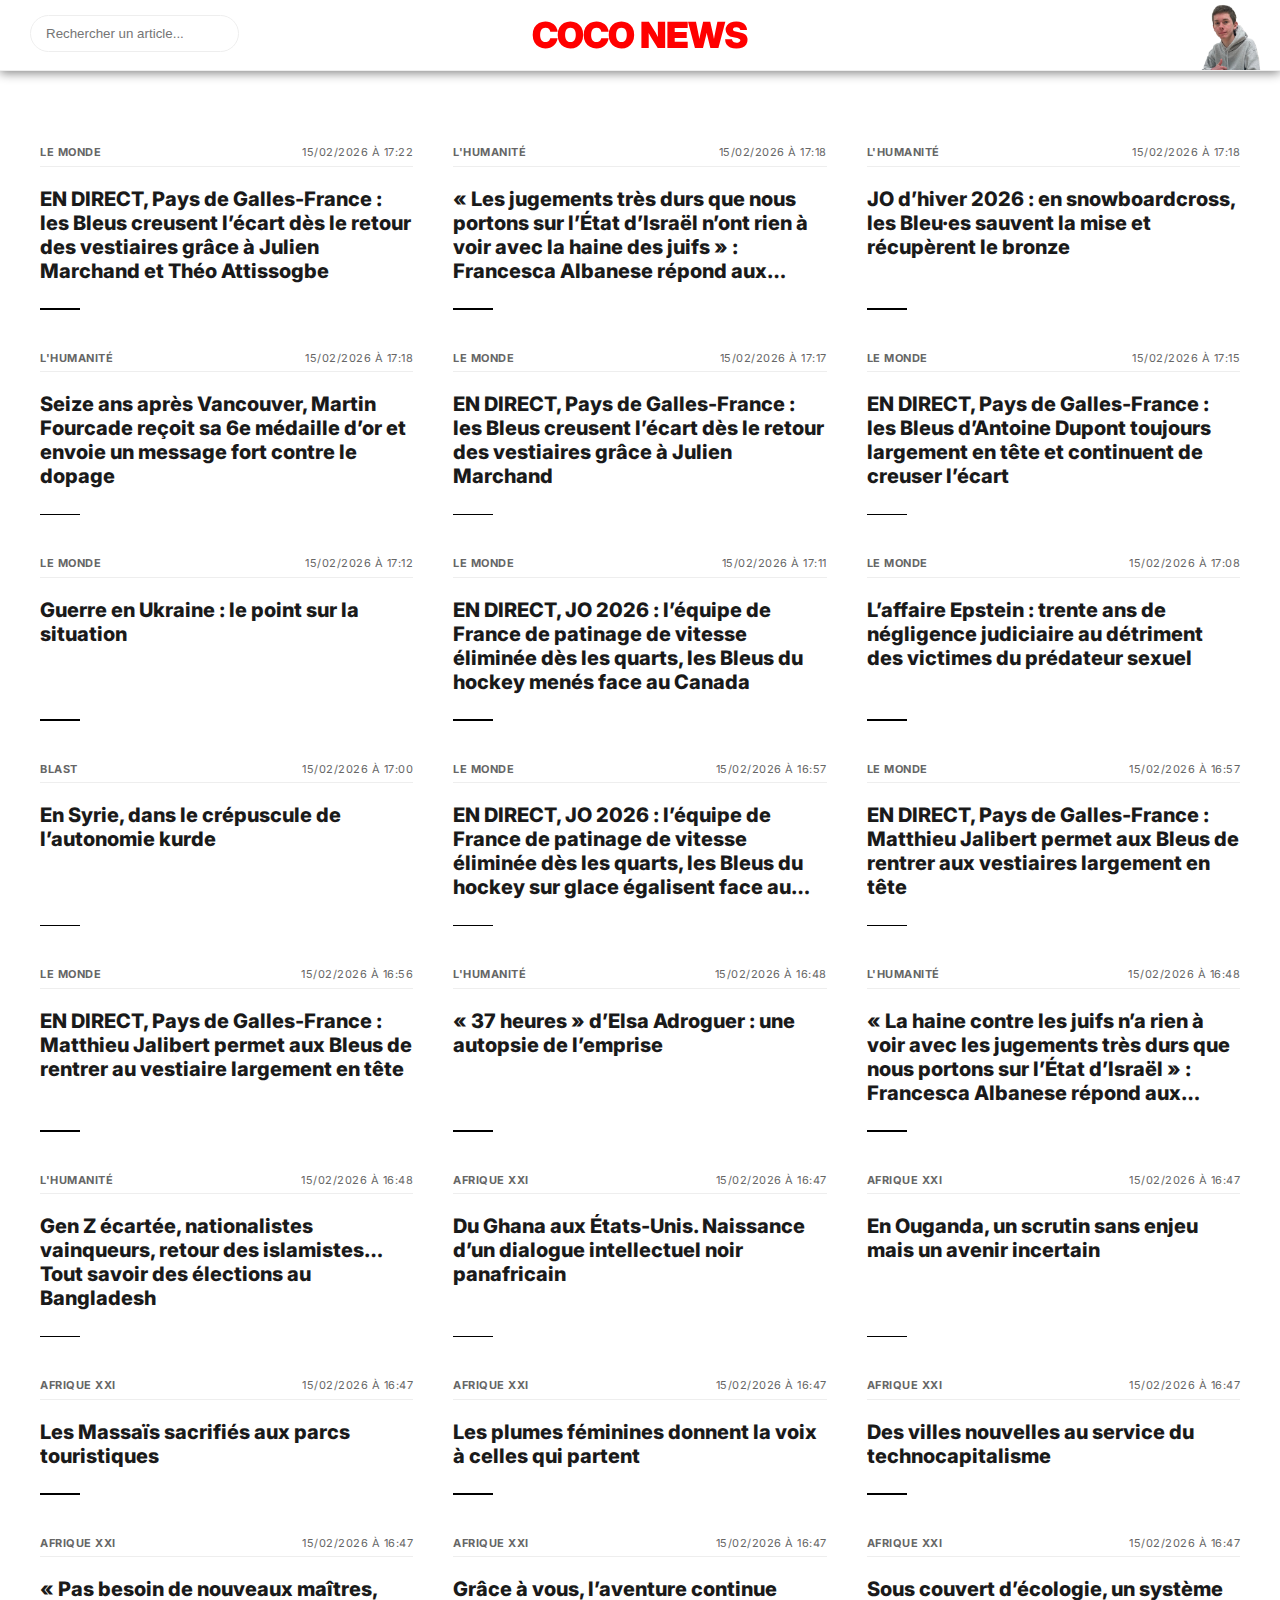
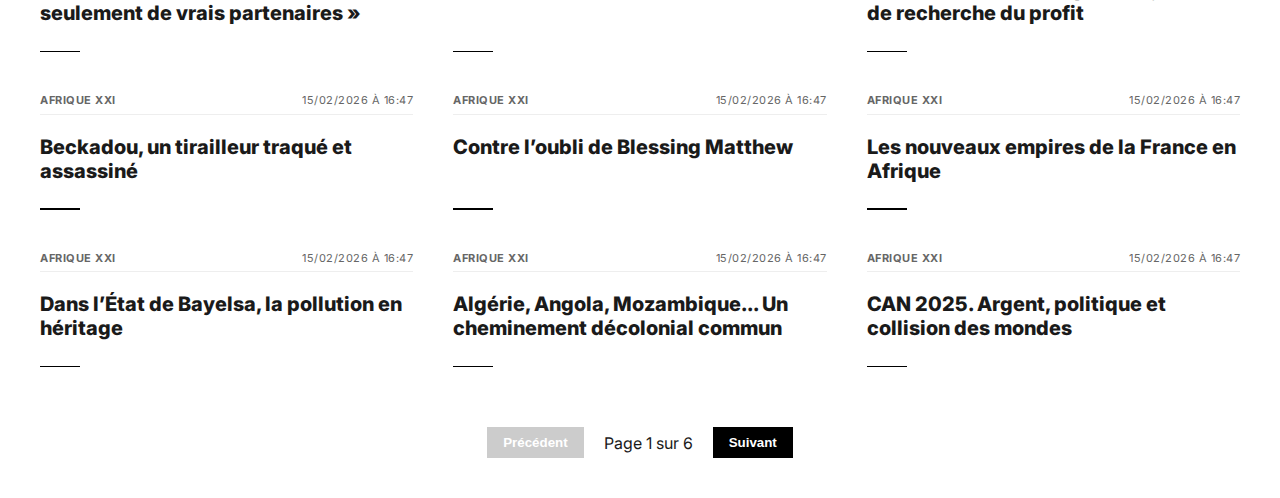
<file: CocoNews/index.html>
<html>
 <head>
  <title>
   COCO NEWS
  </title>
  <meta charset="utf-8"/>
  <meta content="width=device-width, initial-scale=1.0" name="viewport"/>
  <link href="style/style_news.css" rel="stylesheet"/>
    <link rel="icon" type="image/x-icon" href="assets/icons/favicon.ico">
    <link rel="icon" type="image/png" sizes="16x16" href="assets/icons/favicon-16x16.png">
    <link rel="icon" type="image/png" sizes="32x32" href="assets/icons/favicon-32x32.png">
    <link rel="apple-touch-icon" sizes="180x180" href="assets/icons/apple-touch-icon.png">
    <link rel="stylesheet" href="https://pyscript.net/releases/2024.1.1/core.css">
    print("Ce message vient de Python et s'affiche dans la console du navigateur !")
    </script>
 </head>
 <body>
  <header>
   <h2>
    COCO NEWS
   </h2>
   <div class="search-container">
    <input id="searchInput" onkeyup="handleSearch()" placeholder="Rechercher un article..." type="text"/>
   </div>
   <img src="assets/images/coco.png" class = 'site-icon'>
  </header>
  <div class="content">
   <article>
    <div class="meta-bar">
     <a class="src" href="https://www.lemonde.fr/actualite-en-continu/" target="_blank">
      Le Monde
     </a>
     <time datetime="15-02-2026T17:22">
      15/02/2026 à 17:22
     </time>
    </div>
    <a href="https://www.lemonde.fr/sport/live/2026/02/15/en-direct-pays-de-galles-france-suivez-le-tournoi-des-six-nations-2026_6666874_3242.html" target="_blank">
     <h1>
      EN DIRECT, Pays de Galles-France : les Bleus creusent l’écart dès le retour des vestiaires grâce à Julien Marchand et Théo Attissogbe
     </h1>
    </a>
   </article>
   <article>
    <div class="meta-bar">
     <a class="src" href="https://www.humanite.fr/en-continu" target="_blank">
      L'Humanité
     </a>
     <time datetime="15-02-2026T17:18">
      15/02/2026 à 17:18
     </time>
    </div>
    <a href="https://www.humanite.fr/monde/bande-de-gaza/la-haine-contre-les-juifs-na-rien-a-voir-avec-les-jugements-tres-durs-que-nous-portons-sur-letat-disrael-francesca-albanese-repond-aux-accusat" target="_blank">
     <h1>
      « Les jugements très durs que nous portons sur l’État d’Israël n’ont rien à voir avec la haine des juifs » : Francesca Albanese répond aux accusations mensongères de Jean-Noël Barrot
     </h1>
    </a>
   </article>
   <article>
    <div class="meta-bar">
     <a class="src" href="https://www.humanite.fr/en-continu" target="_blank">
      L'Humanité
     </a>
     <time datetime="15-02-2026T17:18">
      15/02/2026 à 17:18
     </time>
    </div>
    <a href="https://www.humanite.fr/sports/jeux-olympiques-dhiver/jo-dhiver-2026-en-snowboardcross-les-bleu%c2%b7es-sauvent-la-mise-et-recuperent-le-bronze" target="_blank">
     <h1>
      JO d’hiver 2026 : en snowboardcross, les Bleu·es sauvent la mise et récupèrent le bronze
     </h1>
    </a>
   </article>
   <article>
    <div class="meta-bar">
     <a class="src" href="https://www.humanite.fr/en-continu" target="_blank">
      L'Humanité
     </a>
     <time datetime="15-02-2026T17:18">
      15/02/2026 à 17:18
     </time>
    </div>
    <a href="https://www.humanite.fr/sports/antidopage/seize-apres-vancouver-martin-fourcade-recoit-sa-6e-medaille-dor-et-envoie-un-message-fort-contre-le-dopage" target="_blank">
     <h1>
      Seize ans après Vancouver, Martin Fourcade reçoit sa 6e médaille d’or et envoie un message fort contre le dopage
     </h1>
    </a>
   </article>
   <article>
    <div class="meta-bar">
     <a class="src" href="https://www.lemonde.fr/actualite-en-continu/" target="_blank">
      Le Monde
     </a>
     <time datetime="15-02-2026T17:17">
      15/02/2026 à 17:17
     </time>
    </div>
    <a href="https://www.lemonde.fr/sport/live/2026/02/15/en-direct-pays-de-galles-france-suivez-le-tournoi-des-six-nations-2026_6666874_3242.html" target="_blank">
     <h1>
      EN DIRECT, Pays de Galles-France : les Bleus creusent l’écart dès le retour des vestiaires grâce à Julien Marchand
     </h1>
    </a>
   </article>
   <article>
    <div class="meta-bar">
     <a class="src" href="https://www.lemonde.fr/actualite-en-continu/" target="_blank">
      Le Monde
     </a>
     <time datetime="15-02-2026T17:15">
      15/02/2026 à 17:15
     </time>
    </div>
    <a href="https://www.lemonde.fr/sport/live/2026/02/15/en-direct-pays-de-galles-france-suivez-le-tournoi-des-six-nations-2026_6666874_3242.html" target="_blank">
     <h1>
      EN DIRECT, Pays de Galles-France : les Bleus d’Antoine Dupont toujours largement en tête et continuent de creuser l’écart
     </h1>
    </a>
   </article>
   <article>
    <div class="meta-bar">
     <a class="src" href="https://www.lemonde.fr/actualite-en-continu/" target="_blank">
      Le Monde
     </a>
     <time datetime="15-02-2026T17:12">
      15/02/2026 à 17:12
     </time>
    </div>
    <a href="https://www.lemonde.fr/international/live/2026/02/15/en-direct-guerre-en-ukraine-le-point-sur-la-situation_6666820_3210.html" target="_blank">
     <h1>
      Guerre en Ukraine : le point sur la situation
     </h1>
    </a>
   </article>
   <article>
    <div class="meta-bar">
     <a class="src" href="https://www.lemonde.fr/actualite-en-continu/" target="_blank">
      Le Monde
     </a>
     <time datetime="15-02-2026T17:11">
      15/02/2026 à 17:11
     </time>
    </div>
    <a href="https://www.lemonde.fr/sport/live/2026/02/15/en-direct-jo-2026-pas-de-medaille-pour-les-biathletes-francaises-sur-la-poursuite-loan-bozzolo-et-lea-casta-en-bronze-sur-le-snowboardcross_6666852_3242.html" target="_blank">
     <h1>
      EN DIRECT, JO 2026 : l’équipe de France de patinage de vitesse éliminée dès les quarts, les Bleus du hockey menés face au Canada
     </h1>
    </a>
   </article>
   <article>
    <div class="meta-bar">
     <a class="src" href="https://www.lemonde.fr/actualite-en-continu/" target="_blank">
      Le Monde
     </a>
     <time datetime="15-02-2026T17:08">
      15/02/2026 à 17:08
     </time>
    </div>
    <a href="https://www.lemonde.fr/international/article/2026/02/15/l-affaire-epstein-trente-ans-de-negligence-judiciaire-au-detriment-des-victimes-du-predateur-sexuel_6666844_3210.html" target="_blank">
     <h1>
      L’affaire Epstein : trente ans de négligence judiciaire au détriment des victimes du prédateur sexuel
     </h1>
    </a>
   </article>
   <article>
    <div class="meta-bar">
     <a class="src" href="https://www.blast-info.fr/articles" target="_blank">
      Blast
     </a>
     <time datetime="15-02-2026T17:00">
      15/02/2026 à 17:00
     </time>
    </div>
    <a href="https://www.blast-info.fr/auteurs/alexandra-henry-HeE7qxJPQhyDqC68yD7-Pg" target="_blank">
     <h1>
      En Syrie, dans le crépuscule de l’autonomie kurde
     </h1>
    </a>
   </article>
   <article>
    <div class="meta-bar">
     <a class="src" href="https://www.lemonde.fr/actualite-en-continu/" target="_blank">
      Le Monde
     </a>
     <time datetime="15-02-2026T16:57">
      15/02/2026 à 16:57
     </time>
    </div>
    <a href="https://www.lemonde.fr/sport/live/2026/02/15/en-direct-jo-2026-pas-de-medaille-pour-les-biathletes-francaises-sur-la-poursuite-loan-bozzolo-et-lea-casta-en-bronze-sur-le-snowboardcross_6666852_3242.html" target="_blank">
     <h1>
      EN DIRECT, JO 2026 : l’équipe de France de patinage de vitesse éliminée dès les quarts, les Bleus du hockey sur glace égalisent face au Canada
     </h1>
    </a>
   </article>
   <article>
    <div class="meta-bar">
     <a class="src" href="https://www.lemonde.fr/actualite-en-continu/" target="_blank">
      Le Monde
     </a>
     <time datetime="15-02-2026T16:57">
      15/02/2026 à 16:57
     </time>
    </div>
    <a href="https://www.lemonde.fr/sport/live/2026/02/15/en-direct-pays-de-galles-france-suivez-le-tournoi-des-six-nations-2026_6666874_3242.html" target="_blank">
     <h1>
      EN DIRECT, Pays de Galles-France : Matthieu Jalibert permet aux Bleus de rentrer aux vestiaires largement en tête
     </h1>
    </a>
   </article>
   <article>
    <div class="meta-bar">
     <a class="src" href="https://www.lemonde.fr/actualite-en-continu/" target="_blank">
      Le Monde
     </a>
     <time datetime="15-02-2026T16:56">
      15/02/2026 à 16:56
     </time>
    </div>
    <a href="https://www.lemonde.fr/sport/live/2026/02/15/en-direct-pays-de-galles-france-suivez-le-tournoi-des-six-nations-2026_6666874_3242.html" target="_blank">
     <h1>
      EN DIRECT, Pays de Galles-France : Matthieu Jalibert permet aux Bleus de rentrer au vestiaire largement en tête
     </h1>
    </a>
   </article>
   <article>
    <div class="meta-bar">
     <a class="src" href="https://www.humanite.fr/en-continu" target="_blank">
      L'Humanité
     </a>
     <time datetime="15-02-2026T16:48">
      15/02/2026 à 16:48
     </time>
    </div>
    <a href="https://www.humanite.fr/culture-et-savoir/theatre/37-heures-delsa-adroguer-une-autopsie-de-lemprise" target="_blank">
     <h1>
      « 37 heures » d’Elsa Adroguer : une autopsie de l’emprise
     </h1>
    </a>
   </article>
   <article>
    <div class="meta-bar">
     <a class="src" href="https://www.humanite.fr/en-continu" target="_blank">
      L'Humanité
     </a>
     <time datetime="15-02-2026T16:48">
      15/02/2026 à 16:48
     </time>
    </div>
    <a href="https://www.humanite.fr/monde/bande-de-gaza/la-haine-contre-les-juifs-na-rien-a-voir-avec-les-jugements-tres-durs-que-nous-portons-sur-letat-disrael-francesca-albanese-repond-aux-accusat" target="_blank">
     <h1>
      « La haine contre les juifs n’a rien à voir avec les jugements très durs que nous portons sur l’État d’Israël » : Francesca Albanese répond aux accusations mensongères de Jean-Noël Barrot
     </h1>
    </a>
   </article>
   <article>
    <div class="meta-bar">
     <a class="src" href="https://www.humanite.fr/en-continu" target="_blank">
      L'Humanité
     </a>
     <time datetime="15-02-2026T16:48">
      15/02/2026 à 16:48
     </time>
    </div>
    <a href="https://www.humanite.fr/monde/bangladesh/gen-z-ecartee-nationalistes-vainqueurs-retour-des-islamistes-tout-savoir-des-elections-au-bangladesh" target="_blank">
     <h1>
      Gen Z écartée, nationalistes vainqueurs, retour des islamistes… Tout savoir des élections au Bangladesh
     </h1>
    </a>
   </article>
   <article>
    <div class="meta-bar">
     <a class="src" href="https://afriquexxi.info/tout" target="_blank">
      Afrique XXI
     </a>
     <time datetime="15-02-2026T16:47">
      15/02/2026 à 16:47
     </time>
    </div>
    <a href="https://afriquexxi.info/Du-Ghana-aux-Etats-Unis-Naissance-d-un-dialogue-intellectuel-noir-panafricain" target="_blank">
     <h1>
      Du Ghana aux États-Unis. Naissance d’un dialogue intellectuel noir panafricain
     </h1>
    </a>
   </article>
   <article>
    <div class="meta-bar">
     <a class="src" href="https://afriquexxi.info/tout" target="_blank">
      Afrique XXI
     </a>
     <time datetime="15-02-2026T16:47">
      15/02/2026 à 16:47
     </time>
    </div>
    <a href="https://afriquexxi.info/En-Ouganda-un-scrutin-sans-enjeu-mais-un-avenir-incertain" target="_blank">
     <h1>
      En Ouganda, un scrutin sans enjeu mais un avenir incertain
     </h1>
    </a>
   </article>
   <article>
    <div class="meta-bar">
     <a class="src" href="https://afriquexxi.info/tout" target="_blank">
      Afrique XXI
     </a>
     <time datetime="15-02-2026T16:47">
      15/02/2026 à 16:47
     </time>
    </div>
    <a href="https://afriquexxi.info/Les-Massais-sacrifies-aux-parcs-touristiques" target="_blank">
     <h1>
      Les Massaïs sacrifiés aux parcs touristiques
     </h1>
    </a>
   </article>
   <article>
    <div class="meta-bar">
     <a class="src" href="https://afriquexxi.info/tout" target="_blank">
      Afrique XXI
     </a>
     <time datetime="15-02-2026T16:47">
      15/02/2026 à 16:47
     </time>
    </div>
    <a href="https://afriquexxi.info/Les-plumes-feminines-donnent-la-voix-a-celles-qui-partent" target="_blank">
     <h1>
      Les plumes féminines donnent la voix à celles qui partent
     </h1>
    </a>
   </article>
   <article>
    <div class="meta-bar">
     <a class="src" href="https://afriquexxi.info/tout" target="_blank">
      Afrique XXI
     </a>
     <time datetime="15-02-2026T16:47">
      15/02/2026 à 16:47
     </time>
    </div>
    <a href="https://afriquexxi.info/Des-villes-nouvelles-au-service-du-techno-capitalisme" target="_blank">
     <h1>
      Des villes nouvelles au service du technocapitalisme
     </h1>
    </a>
   </article>
   <article>
    <div class="meta-bar">
     <a class="src" href="https://afriquexxi.info/tout" target="_blank">
      Afrique XXI
     </a>
     <time datetime="15-02-2026T16:47">
      15/02/2026 à 16:47
     </time>
    </div>
    <a href="https://afriquexxi.info/Pas-besoin-de-nouveaux-maitres-seulement-de-vrais-partenaires" target="_blank">
     <h1>
      « Pas besoin de nouveaux maîtres, seulement de vrais partenaires »
     </h1>
    </a>
   </article>
   <article>
    <div class="meta-bar">
     <a class="src" href="https://afriquexxi.info/tout" target="_blank">
      Afrique XXI
     </a>
     <time datetime="15-02-2026T16:47">
      15/02/2026 à 16:47
     </time>
    </div>
    <a href="https://afriquexxi.info/Grace-a-vous-l-aventure-continue" target="_blank">
     <h1>
      Grâce à vous, l’aventure continue
     </h1>
    </a>
   </article>
   <article>
    <div class="meta-bar">
     <a class="src" href="https://afriquexxi.info/tout" target="_blank">
      Afrique XXI
     </a>
     <time datetime="15-02-2026T16:47">
      15/02/2026 à 16:47
     </time>
    </div>
    <a href="https://afriquexxi.info/Sous-couvert-d-ecologie-un-systeme-de-recherche-du-profit" target="_blank">
     <h1>
      Sous couvert d’écologie, un système de recherche du profit
     </h1>
    </a>
   </article>
   <article>
    <div class="meta-bar">
     <a class="src" href="https://afriquexxi.info/tout" target="_blank">
      Afrique XXI
     </a>
     <time datetime="15-02-2026T16:47">
      15/02/2026 à 16:47
     </time>
    </div>
    <a href="https://afriquexxi.info/Beckadou-un-tirailleur-traque-et-assassine" target="_blank">
     <h1>
      Beckadou, un tirailleur traqué et assassiné
     </h1>
    </a>
   </article>
   <article>
    <div class="meta-bar">
     <a class="src" href="https://afriquexxi.info/tout" target="_blank">
      Afrique XXI
     </a>
     <time datetime="15-02-2026T16:47">
      15/02/2026 à 16:47
     </time>
    </div>
    <a href="https://afriquexxi.info/Contre-l-oubli-de-Blessing-Matthew" target="_blank">
     <h1>
      Contre l’oubli de Blessing Matthew
     </h1>
    </a>
   </article>
   <article>
    <div class="meta-bar">
     <a class="src" href="https://afriquexxi.info/tout" target="_blank">
      Afrique XXI
     </a>
     <time datetime="15-02-2026T16:47">
      15/02/2026 à 16:47
     </time>
    </div>
    <a href="https://afriquexxi.info/Les-nouveaux-empires-de-la-France-en-Afrique" target="_blank">
     <h1>
      Les nouveaux empires de la France en Afrique
     </h1>
    </a>
   </article>
   <article>
    <div class="meta-bar">
     <a class="src" href="https://afriquexxi.info/tout" target="_blank">
      Afrique XXI
     </a>
     <time datetime="15-02-2026T16:47">
      15/02/2026 à 16:47
     </time>
    </div>
    <a href="https://afriquexxi.info/Dans-l-Etat-de-Bayelsa-la-pollution-en-heritage" target="_blank">
     <h1>
      Dans l’État de Bayelsa, la pollution en héritage
     </h1>
    </a>
   </article>
   <article>
    <div class="meta-bar">
     <a class="src" href="https://afriquexxi.info/tout" target="_blank">
      Afrique XXI
     </a>
     <time datetime="15-02-2026T16:47">
      15/02/2026 à 16:47
     </time>
    </div>
    <a href="https://afriquexxi.info/Algerie-Angola-Mozambique-Un-cheminement-decolonial-commun" target="_blank">
     <h1>
      Algérie, Angola, Mozambique... Un cheminement décolonial commun
     </h1>
    </a>
   </article>
   <article>
    <div class="meta-bar">
     <a class="src" href="https://afriquexxi.info/tout" target="_blank">
      Afrique XXI
     </a>
     <time datetime="15-02-2026T16:47">
      15/02/2026 à 16:47
     </time>
    </div>
    <a href="https://afriquexxi.info/CAN-2025-Argent-politique-et-collision-des-mondes" target="_blank">
     <h1>
      CAN 2025. Argent, politique et collision des mondes
     </h1>
    </a>
   </article>
   <article>
    <div class="meta-bar">
     <a class="src" href="https://afriquexxi.info/tout" target="_blank">
      Afrique XXI
     </a>
     <time datetime="15-02-2026T16:47">
      15/02/2026 à 16:47
     </time>
    </div>
    <a href="https://afriquexxi.info/Starlink-en-Afrique-un-objet-politique-et-de-domination-technologique" target="_blank">
     <h1>
      Starlink en Afrique, un objet politique et de domination technologique
     </h1>
    </a>
   </article>
   <article>
    <div class="meta-bar">
     <a class="src" href="https://afriquexxi.info/tout" target="_blank">
      Afrique XXI
     </a>
     <time datetime="15-02-2026T16:47">
      15/02/2026 à 16:47
     </time>
    </div>
    <a href="https://afriquexxi.info/Au-Gabon-l-echec-de-la-prison-a-l-occidentale" target="_blank">
     <h1>
      Au Gabon, l’échec de la prison « à l’occidentale »
     </h1>
    </a>
   </article>
   <article>
    <div class="meta-bar">
     <a class="src" href="https://afriquexxi.info/tout" target="_blank">
      Afrique XXI
     </a>
     <time datetime="15-02-2026T16:47">
      15/02/2026 à 16:47
     </time>
    </div>
    <a href="https://afriquexxi.info/Les-engages-de-La-Reunion-grands-oublies-de-l-histoire-coloniale" target="_blank">
     <h1>
      Les engagés de La Réunion, grands oubliés de l’histoire coloniale
     </h1>
    </a>
   </article>
   <article>
    <div class="meta-bar">
     <a class="src" href="https://afriquexxi.info/tout" target="_blank">
      Afrique XXI
     </a>
     <time datetime="15-02-2026T16:47">
      15/02/2026 à 16:47
     </time>
    </div>
    <a href="https://afriquexxi.info/Cour-nationale-du-droit-d-asile-milice-ICE-La-deshumanisation-sert-le" target="_blank">
     <h1>
      Cour nationale du droit d’asile, milice ICE... La déshumanisation sert le capitalisme
     </h1>
    </a>
   </article>
   <article>
    <div class="meta-bar">
     <a class="src" href="https://afriquexxi.info/tout" target="_blank">
      Afrique XXI
     </a>
     <time datetime="15-02-2026T16:47">
      15/02/2026 à 16:47
     </time>
    </div>
    <a href="https://afriquexxi.info/Togo-Ghana-Burkina-Faso-La-Chine-au-coeur-d-un-trafic-de-peaux-d-ane" target="_blank">
     <h1>
      Togo, Ghana, Burkina Faso... La Chine au coeur d’un trafic de peaux d’âne
     </h1>
    </a>
   </article>
   <article>
    <div class="meta-bar">
     <a class="src" href="https://afriquexxi.info/tout" target="_blank">
      Afrique XXI
     </a>
     <time datetime="15-02-2026T16:47">
      15/02/2026 à 16:47
     </time>
    </div>
    <a href="https://afriquexxi.info/Nerses-Nalbandian-parrain-oublie-de-la-musique-ethiopienne" target="_blank">
     <h1>
      Nersès Nalbandian, parrain oublié de la musique éthiopienne
     </h1>
    </a>
   </article>
   <article>
    <div class="meta-bar">
     <a class="src" href="https://afriquexxi.info/tout" target="_blank">
      Afrique XXI
     </a>
     <time datetime="15-02-2026T16:47">
      15/02/2026 à 16:47
     </time>
    </div>
    <a href="https://afriquexxi.info/Dix-ans-apres-Zouhoura-violences-sexuelles-et-impunite-masculine-au-Tchad" target="_blank">
     <h1>
      Dix ans après Zouhoura, violences sexuelles et impunité masculine au Tchad
     </h1>
    </a>
   </article>
   <article>
    <div class="meta-bar">
     <a class="src" href="https://afriquexxi.info/tout" target="_blank">
      Afrique XXI
     </a>
     <time datetime="15-02-2026T16:47">
      15/02/2026 à 16:47
     </time>
    </div>
    <a href="https://afriquexxi.info/Un-melange-d-horreur-et-d-organisation-de-terreur-muette-et-de-brutalite" target="_blank">
     <h1>
      « Un mélange d’horreur et d’organisation, de terreur muette et de brutalité »
     </h1>
    </a>
   </article>
   <article>
    <div class="meta-bar">
     <a class="src" href="https://afriquexxi.info/tout" target="_blank">
      Afrique XXI
     </a>
     <time datetime="15-02-2026T16:47">
      15/02/2026 à 16:47
     </time>
    </div>
    <a href="https://afriquexxi.info/A-Goma-les-civils-coinces-entre-une-autorite-armee-et-un-Etat-absent" target="_blank">
     <h1>
      À Goma, les civils coincés entre une autorité armée et un État absent
     </h1>
    </a>
   </article>
   <article>
    <div class="meta-bar">
     <a class="src" href="https://afriquexxi.info/tout" target="_blank">
      Afrique XXI
     </a>
     <time datetime="15-02-2026T16:47">
      15/02/2026 à 16:47
     </time>
    </div>
    <a href="https://afriquexxi.info/Chaque-fois-que-je-retire-de-l-argent-ca-me-rappelle-qu-on-est-en-guerre" target="_blank">
     <h1>
      « Chaque fois que je retire de l’argent, ça me rappelle qu’on est en guerre »
     </h1>
    </a>
   </article>
   <article>
    <div class="meta-bar">
     <a class="src" href="https://afriquexxi.info/tout" target="_blank">
      Afrique XXI
     </a>
     <time datetime="15-02-2026T16:47">
      15/02/2026 à 16:47
     </time>
    </div>
    <a href="https://afriquexxi.info/Moi-ca-va-hein-Le-coup-de-gueule-d-une-travailleuse-humanitaire" target="_blank">
     <h1>
      « Moi, ça va hein ! » Le coup de gueule d’une travailleuse humanitaire
     </h1>
    </a>
   </article>
   <article>
    <div class="meta-bar">
     <a class="src" href="https://afriquexxi.info/tout" target="_blank">
      Afrique XXI
     </a>
     <time datetime="15-02-2026T16:47">
      15/02/2026 à 16:47
     </time>
    </div>
    <a href="https://afriquexxi.info/Au-Parlement-europeen-l-alliance-de-l-Afrique-homophobe-et-du-fascisme-mondial" target="_blank">
     <h1>
      Au Parlement européen, l’alliance de l’Afrique homophobe et du fascisme mondial
     </h1>
    </a>
   </article>
   <article>
    <div class="meta-bar">
     <a class="src" href="https://orientxxi.info/tout" target="_blank">
      Orient XXI
     </a>
     <time datetime="15-02-2026T16:47">
      15/02/2026 à 16:47
     </time>
    </div>
    <a href="https://orientxxi.info/Irak-La-mission-archeologique-francaise-de-Larsa-en-sursis" target="_blank">
     <h1>
      Irak. La mission archéologique française de Larsa en sursis
     </h1>
    </a>
   </article>
   <article>
    <div class="meta-bar">
     <a class="src" href="https://orientxxi.info/tout" target="_blank">
      Orient XXI
     </a>
     <time datetime="15-02-2026T16:47">
      15/02/2026 à 16:47
     </time>
    </div>
    <a href="https://orientxxi.info/Qu-est-ce-que-vraiment-l-intifada" target="_blank">
     <h1>
      Qu’est-ce que vraiment l’intifada ?
     </h1>
    </a>
   </article>
   <article>
    <div class="meta-bar">
     <a class="src" href="https://orientxxi.info/tout" target="_blank">
      Orient XXI
     </a>
     <time datetime="15-02-2026T16:47">
      15/02/2026 à 16:47
     </time>
    </div>
    <a href="https://orientxxi.info/La-renaissance-de-la-Syrie-par-vents-contraires" target="_blank">
     <h1>
      La renaissance de la Syrie par vents contraires
     </h1>
    </a>
   </article>
   <article>
    <div class="meta-bar">
     <a class="src" href="https://orientxxi.info/tout" target="_blank">
      Orient XXI
     </a>
     <time datetime="15-02-2026T16:47">
      15/02/2026 à 16:47
     </time>
    </div>
    <a href="https://orientxxi.info/Pour-l-Arabie-saoudite-le-plus-grand-danger-n-est-plus-l-Iran-mais-Israel" target="_blank">
     <h1>
      « Pour l’Arabie saoudite, le plus grand danger n’est plus l’Iran, mais Israël »
     </h1>
    </a>
   </article>
   <article>
    <div class="meta-bar">
     <a class="src" href="https://orientxxi.info/tout" target="_blank">
      Orient XXI
     </a>
     <time datetime="15-02-2026T16:47">
      15/02/2026 à 16:47
     </time>
    </div>
    <a href="https://orientxxi.info/Si-j-etais-a-la-place-des-Iraniens-je-me-reconcilierais-avec-Trump" target="_blank">
     <h1>
      « Si j’étais à la place des Iraniens, je me réconcilierais avec Trump »
     </h1>
    </a>
   </article>
   <article>
    <div class="meta-bar">
     <a class="src" href="https://orientxxi.info/tout" target="_blank">
      Orient XXI
     </a>
     <time datetime="15-02-2026T16:47">
      15/02/2026 à 16:47
     </time>
    </div>
    <a href="https://orientxxi.info/Yemen-Dans-le-Hadramaout-les-Emirats-jouent-et-perdent" target="_blank">
     <h1>
      Au Yémen, les Émirats jouent et perdent contre l’Arabie saoudite
     </h1>
    </a>
   </article>
   <article>
    <div class="meta-bar">
     <a class="src" href="https://orientxxi.info/tout" target="_blank">
      Orient XXI
     </a>
     <time datetime="15-02-2026T16:47">
      15/02/2026 à 16:47
     </time>
    </div>
    <a href="https://orientxxi.info/Le-droit-international-apres-Gaza" target="_blank">
     <h1>
      Ce que peut le droit international après Gaza
     </h1>
    </a>
   </article>
   <article>
    <div class="meta-bar">
     <a class="src" href="https://orientxxi.info/tout" target="_blank">
      Orient XXI
     </a>
     <time datetime="15-02-2026T16:47">
      15/02/2026 à 16:47
     </time>
    </div>
    <a href="https://orientxxi.info/Toute-la-population-de-Gaza-depend-des-ONG" target="_blank">
     <h1>
      « Toute la population de Gaza dépend des ONG »
     </h1>
    </a>
   </article>
   <article>
    <div class="meta-bar">
     <a class="src" href="https://orientxxi.info/tout" target="_blank">
      Orient XXI
     </a>
     <time datetime="15-02-2026T16:47">
      15/02/2026 à 16:47
     </time>
    </div>
    <a href="https://orientxxi.info/En-Turquie-des-etudiants-africains-sur-les-bancs-de-l-Eglise-de-la-Riviere" target="_blank">
     <h1>
      En Turquie, des étudiants africains sur les bancs de l’Église de la Rivière
     </h1>
    </a>
   </article>
   <article>
    <div class="meta-bar">
     <a class="src" href="https://orientxxi.info/tout" target="_blank">
      Orient XXI
     </a>
     <time datetime="15-02-2026T16:47">
      15/02/2026 à 16:47
     </time>
    </div>
    <a href="https://orientxxi.info/L-inevitable-transition-en-Iran" target="_blank">
     <h1>
      L’inévitable transition en Iran
     </h1>
    </a>
   </article>
   <article>
    <div class="meta-bar">
     <a class="src" href="https://orientxxi.info/tout" target="_blank">
      Orient XXI
     </a>
     <time datetime="15-02-2026T16:47">
      15/02/2026 à 16:47
     </time>
    </div>
    <a href="https://orientxxi.info/Palestine-Le-mandat-britannique-au-service-du-projet-sioniste" target="_blank">
     <h1>
      Palestine. Le mandat britannique au service du projet sioniste
     </h1>
    </a>
   </article>
   <article>
    <div class="meta-bar">
     <a class="src" href="https://orientxxi.info/tout" target="_blank">
      Orient XXI
     </a>
     <time datetime="15-02-2026T16:47">
      15/02/2026 à 16:47
     </time>
    </div>
    <a href="https://orientxxi.info/Palestine-36-Notre-histoire-ne-commence-pas-avec-la-Nakba" target="_blank">
     <h1>
      « Palestine 36 ». « Notre histoire ne commence pas avec la Nakba »
     </h1>
    </a>
   </article>
   <article>
    <div class="meta-bar">
     <a class="src" href="https://orientxxi.info/tout" target="_blank">
      Orient XXI
     </a>
     <time datetime="15-02-2026T16:47">
      15/02/2026 à 16:47
     </time>
    </div>
    <a href="https://orientxxi.info/La-machine-a-grandir-d-Istanbul" target="_blank">
     <h1>
      La machine à grandir d’Istanbul
     </h1>
    </a>
   </article>
   <article>
    <div class="meta-bar">
     <a class="src" href="https://orientxxi.info/tout" target="_blank">
      Orient XXI
     </a>
     <time datetime="15-02-2026T16:47">
      15/02/2026 à 16:47
     </time>
    </div>
    <a href="https://orientxxi.info/Entre-les-murs-des-prisons-d-Israel" target="_blank">
     <h1>
      Entre les murs des prisons d’Israël
     </h1>
    </a>
   </article>
   <article>
    <div class="meta-bar">
     <a class="src" href="https://orientxxi.info/tout" target="_blank">
      Orient XXI
     </a>
     <time datetime="15-02-2026T16:47">
      15/02/2026 à 16:47
     </time>
    </div>
    <a href="https://orientxxi.info/Iran-Palestine-Sortir-du-piege-occidental" target="_blank">
     <h1>
      Iran – Palestine. Sortir du piège occidental
     </h1>
    </a>
   </article>
   <article>
    <div class="meta-bar">
     <a class="src" href="https://orientxxi.info/tout" target="_blank">
      Orient XXI
     </a>
     <time datetime="15-02-2026T16:47">
      15/02/2026 à 16:47
     </time>
    </div>
    <a href="https://orientxxi.info/Le-pharaon-peut-faire-ce-qu-il-veut" target="_blank">
     <h1>
      « Le pharaon peut faire ce qu’il veut »
     </h1>
    </a>
   </article>
   <article>
    <div class="meta-bar">
     <a class="src" href="https://orientxxi.info/tout" target="_blank">
      Orient XXI
     </a>
     <time datetime="15-02-2026T16:47">
      15/02/2026 à 16:47
     </time>
    </div>
    <a href="https://orientxxi.info/Comprendre-le-Proche-Orient" target="_blank">
     <h1>
      Comprendre le Proche-Orient
     </h1>
    </a>
   </article>
   <article>
    <div class="meta-bar">
     <a class="src" href="https://orientxxi.info/tout" target="_blank">
      Orient XXI
     </a>
     <time datetime="15-02-2026T16:47">
      15/02/2026 à 16:47
     </time>
    </div>
    <a href="https://orientxxi.info/Algerie-Mohammed-Harbi-memoire-de-la-revolution" target="_blank">
     <h1>
      Algérie. Mohammed Harbi, mémoire de la révolution
     </h1>
    </a>
   </article>
   <article>
    <div class="meta-bar">
     <a class="src" href="https://orientxxi.info/tout" target="_blank">
      Orient XXI
     </a>
     <time datetime="15-02-2026T16:47">
      15/02/2026 à 16:47
     </time>
    </div>
    <a href="https://orientxxi.info/Gaza-Souvenez-vous-de-nous" target="_blank">
     <h1>
      Gaza. « Souvenez-vous de nous »
     </h1>
    </a>
   </article>
   <article>
    <div class="meta-bar">
     <a class="src" href="https://orientxxi.info/tout" target="_blank">
      Orient XXI
     </a>
     <time datetime="15-02-2026T16:47">
      15/02/2026 à 16:47
     </time>
    </div>
    <a href="https://orientxxi.info/Iran-Cartographie-d-un-soulevement" target="_blank">
     <h1>
      Iran. Cartographie d’un soulèvement
     </h1>
    </a>
   </article>
   <article>
    <div class="meta-bar">
     <a class="src" href="https://orientxxi.info/tout" target="_blank">
      Orient XXI
     </a>
     <time datetime="15-02-2026T16:47">
      15/02/2026 à 16:47
     </time>
    </div>
    <a href="https://orientxxi.info/D-Aden-a-Marseille-histoire-d-un-Yemen-connecte" target="_blank">
     <h1>
      D’Aden à Marseille, histoire d’un Yémen connecté
     </h1>
    </a>
   </article>
   <article>
    <div class="meta-bar">
     <a class="src" href="https://orientxxi.info/tout" target="_blank">
      Orient XXI
     </a>
     <time datetime="15-02-2026T16:47">
      15/02/2026 à 16:47
     </time>
    </div>
    <a href="https://orientxxi.info/L-Iran-meilleur-ennemi-d-Israel" target="_blank">
     <h1>
      L’Iran, meilleur ennemi d’Israël
     </h1>
    </a>
   </article>
   <article>
    <div class="meta-bar">
     <a class="src" href="https://orientxxi.info/tout" target="_blank">
      Orient XXI
     </a>
     <time datetime="15-02-2026T16:47">
      15/02/2026 à 16:47
     </time>
    </div>
    <a href="https://orientxxi.info/Ils-coupent-Gaza-de-son-passe" target="_blank">
     <h1>
      « Ils coupent Gaza de son passé »
     </h1>
    </a>
   </article>
   <article>
    <div class="meta-bar">
     <a class="src" href="https://orientxxi.info/tout" target="_blank">
      Orient XXI
     </a>
     <time datetime="15-02-2026T16:47">
      15/02/2026 à 16:47
     </time>
    </div>
    <a href="https://orientxxi.info/Syrie-A-Raqqa-la-fin-du-reve-kurde" target="_blank">
     <h1>
      Syrie. À Raqqa, la fin du rêve kurde
     </h1>
    </a>
   </article>
   <article>
    <div class="meta-bar">
     <a class="src" href="https://orientxxi.info/tout" target="_blank">
      Orient XXI
     </a>
     <time datetime="15-02-2026T16:47">
      15/02/2026 à 16:47
     </time>
    </div>
    <a href="https://orientxxi.info/Promis-le-ciel-Le-sombre-horizon-des-exilees-en-Tunisie" target="_blank">
     <h1>
      « Promis le ciel ». Le sombre horizon des exilées en Tunisie
     </h1>
    </a>
   </article>
   <article>
    <div class="meta-bar">
     <a class="src" href="https://orientxxi.info/tout" target="_blank">
      Orient XXI
     </a>
     <time datetime="15-02-2026T16:47">
      15/02/2026 à 16:47
     </time>
    </div>
    <a href="https://orientxxi.info/Alain-Finkielkraut-vieux-reac-en-France-de-gauche-en-Israel" target="_blank">
     <h1>
      Alain Finkielkraut, « vieux réac » en France, « de gauche » en Israël
     </h1>
    </a>
   </article>
   <article>
    <div class="meta-bar">
     <a class="src" href="https://orientxxi.info/tout" target="_blank">
      Orient XXI
     </a>
     <time datetime="15-02-2026T16:47">
      15/02/2026 à 16:47
     </time>
    </div>
    <a href="https://orientxxi.info/Omar-Alsoumi-juge-pour-avoir-fait-l-apologie-de-la-revolution-decoloniale" target="_blank">
     <h1>
      Omar Alsoumi, « jugé pour avoir fait l’apologie de la révolution décoloniale »
     </h1>
    </a>
   </article>
   <article>
    <div class="meta-bar">
     <a class="src" href="https://orientxxi.info/tout" target="_blank">
      Orient XXI
     </a>
     <time datetime="15-02-2026T16:47">
      15/02/2026 à 16:47
     </time>
    </div>
    <a href="https://orientxxi.info/Le-7-octobre-par-les-faits" target="_blank">
     <h1>
      Le 7 octobre par les faits
     </h1>
    </a>
   </article>
   <article>
    <div class="meta-bar">
     <a class="src" href="https://orientxxi.info/tout" target="_blank">
      Orient XXI
     </a>
     <time datetime="15-02-2026T16:47">
      15/02/2026 à 16:47
     </time>
    </div>
    <a href="https://orientxxi.info/Algerie-Les-fantomes-de-la-guerre-d-independance" target="_blank">
     <h1>
      Algérie. Les fantômes de la guerre d’indépendance
     </h1>
    </a>
   </article>
   <article>
    <div class="meta-bar">
     <a class="src" href="https://orientxxi.info/tout" target="_blank">
      Orient XXI
     </a>
     <time datetime="15-02-2026T16:47">
      15/02/2026 à 16:47
     </time>
    </div>
    <a href="https://orientxxi.info/Pourquoi-Israel-a-t-il-reconnu-le-Somaliland" target="_blank">
     <h1>
      Pourquoi Israël a-t-il reconnu le Somaliland ?
     </h1>
    </a>
   </article>
   <article>
    <div class="meta-bar">
     <a class="src" href="https://orientxxi.info/tout" target="_blank">
      Orient XXI
     </a>
     <time datetime="15-02-2026T16:47">
      15/02/2026 à 16:47
     </time>
    </div>
    <a href="https://orientxxi.info/France-Rima-Hassan-nouvelle-sorciere" target="_blank">
     <h1>
      France. Rima Hassan, nouvelle sorcière
     </h1>
    </a>
   </article>
   <article>
    <div class="meta-bar">
     <a class="src" href="https://orientxxi.info/tout" target="_blank">
      Orient XXI
     </a>
     <time datetime="15-02-2026T16:47">
      15/02/2026 à 16:47
     </time>
    </div>
    <a href="https://orientxxi.info/Dans-les-ruines-de-Gaza" target="_blank">
     <h1>
      Dans les ruines de Gaza
     </h1>
    </a>
   </article>
   <article>
    <div class="meta-bar">
     <a class="src" href="https://orientxxi.info/tout" target="_blank">
      Orient XXI
     </a>
     <time datetime="15-02-2026T16:47">
      15/02/2026 à 16:47
     </time>
    </div>
    <a href="https://orientxxi.info/Le-cadeau-de-Marina-Da-Silva-1958-2026" target="_blank">
     <h1>
      Le cadeau de Marina Da Silva (1958 – 2026)
     </h1>
    </a>
   </article>
   <article>
    <div class="meta-bar">
     <a class="src" href="https://orientxxi.info/tout" target="_blank">
      Orient XXI
     </a>
     <time datetime="15-02-2026T16:47">
      15/02/2026 à 16:47
     </time>
    </div>
    <a href="https://orientxxi.info/La-reconnaissance-du-Somaliland-par-Israel-une-decision-a-double-tranchant" target="_blank">
     <h1>
      La reconnaissance du Somaliland par Israël, une décision à double tranchant
     </h1>
    </a>
   </article>
   <article>
    <div class="meta-bar">
     <a class="src" href="https://orientxxi.info/tout" target="_blank">
      Orient XXI
     </a>
     <time datetime="15-02-2026T16:47">
      15/02/2026 à 16:47
     </time>
    </div>
    <a href="https://orientxxi.info/Gaza-Trier-les-humanitaires-condamner-les-survivants" target="_blank">
     <h1>
      Gaza. Trier les humanitaires, condamner les survivants
     </h1>
    </a>
   </article>
   <article>
    <div class="meta-bar">
     <a class="src" href="https://orientxxi.info/tout" target="_blank">
      Orient XXI
     </a>
     <time datetime="15-02-2026T16:47">
      15/02/2026 à 16:47
     </time>
    </div>
    <a href="https://orientxxi.info/Madha-curiosite-geopolitique-entre-l-Oman-et-les-Emirats-arabes-unis" target="_blank">
     <h1>
      Madha, curiosité géopolitique entre l’Oman et les Émirats arabes unis
     </h1>
    </a>
   </article>
   <article>
    <div class="meta-bar">
     <a class="src" href="https://orientxxi.info/tout" target="_blank">
      Orient XXI
     </a>
     <time datetime="15-02-2026T16:47">
      15/02/2026 à 16:47
     </time>
    </div>
    <a href="https://orientxxi.info/Syrie-L-effondrement-de-l-interieur-de-l-autonomie-kurde" target="_blank">
     <h1>
      Syrie. L’effondrement de l’intérieur de l’autonomie kurde
     </h1>
    </a>
   </article>
   <article>
    <div class="meta-bar">
     <a class="src" href="https://orientxxi.info/tout" target="_blank">
      Orient XXI
     </a>
     <time datetime="15-02-2026T16:47">
      15/02/2026 à 16:47
     </time>
    </div>
    <a href="https://orientxxi.info/Maroc-Les-inondations-apres-la-secheresse-une-catastrophe-chasse-l-autre" target="_blank">
     <h1>
      Maroc. Les inondations après la sécheresse, une catastrophe chasse l’autre
     </h1>
    </a>
   </article>
   <article>
    <div class="meta-bar">
     <a class="src" href="https://orientxxi.info/tout" target="_blank">
      Orient XXI
     </a>
     <time datetime="15-02-2026T16:47">
      15/02/2026 à 16:47
     </time>
    </div>
    <a href="https://orientxxi.info/Le-tiers-monde-face-aux-strategies-de-domination-imperialiste" target="_blank">
     <h1>
      Le « tiers-monde » face aux stratégies de domination impérialiste
     </h1>
    </a>
   </article>
   <article>
    <div class="meta-bar">
     <a class="src" href="https://www.humanite.fr/en-continu" target="_blank">
      L'Humanité
     </a>
     <time datetime="15-02-2026T16:47">
      15/02/2026 à 16:47
     </time>
    </div>
    <a href="https://www.humanite.fr/sports/biathlon/jo-milan-cortina-2026-double-francais-en-biathlon-avec-oceane-michelon-en-argent-et-lou-jeanmonnot-en-bronze" target="_blank">
     <h1>
      JO Milan-Cortina 2026 : doublé français en biathlon avec Océane Michelon en argent et Lou Jeanmonnot en bronze
     </h1>
    </a>
   </article>
   <article>
    <div class="meta-bar">
     <a class="src" href="https://www.humanite.fr/en-continu" target="_blank">
      L'Humanité
     </a>
     <time datetime="15-02-2026T16:47">
      15/02/2026 à 16:47
     </time>
    </div>
    <a href="https://www.humanite.fr/environnement/inondations/crue-generalisee-la-lutte-contre-les-evenements-climatiques-extremes-implique-des-choix-collectifs-a-operer" target="_blank">
     <h1>
      Crue généralisée : la lutte contre les évènements climatiques extrêmes implique « des choix collectifs à opérer »
     </h1>
    </a>
   </article>
   <article>
    <div class="meta-bar">
     <a class="src" href="https://www.humanite.fr/en-continu" target="_blank">
      L'Humanité
     </a>
     <time datetime="15-02-2026T16:47">
      15/02/2026 à 16:47
     </time>
    </div>
    <a href="https://www.humanite.fr/politique/le-billet-de-maurice-ulrich/orwell-imaginait-il-a-quel-point-il-avait-raison" target="_blank">
     <h1>
      Billet. Orwell imaginait-il à quel point il avait raison ?
     </h1>
    </a>
   </article>
   <article>
    <div class="meta-bar">
     <a class="src" href="https://www.humanite.fr/en-continu" target="_blank">
      L'Humanité
     </a>
     <time datetime="15-02-2026T16:47">
      15/02/2026 à 16:47
     </time>
    </div>
    <a href="https://www.humanite.fr/politique/marine-le-pen/municipales-2026-a-quoi-ressemble-une-mairie-rn" target="_blank">
     <h1>
      Vidéo. Municipales 2026 : à quoi ressemble une mairie RN ?
     </h1>
    </a>
   </article>
   <article>
    <div class="meta-bar">
     <a class="src" href="https://www.humanite.fr/en-continu" target="_blank">
      L'Humanité
     </a>
     <time datetime="15-02-2026T16:47">
      15/02/2026 à 16:47
     </time>
    </div>
    <a href="https://www.humanite.fr/societe/crues/meteo-la-garonne-en-crue-des-chutes-de-neige-prevues-dans-laisne-la-cote-dor-la-haute-marne-et-le-nord" target="_blank">
     <h1>
      Météo : la Garonne en crue, des chutes de neige prévues dans l’Aisne, la Côte-d’Or, la Haute-Marne et le Nord
     </h1>
    </a>
   </article>
   <article>
    <div class="meta-bar">
     <a class="src" href="https://www.humanite.fr/en-continu" target="_blank">
      L'Humanité
     </a>
     <time datetime="15-02-2026T16:47">
      15/02/2026 à 16:47
     </time>
    </div>
    <a href="https://www.humanite.fr/monde/armee-israelienne/gaza-12-personnes-tuees-apres-des-bombardements-israeliens-selon-la-defense-civile" target="_blank">
     <h1>
      Gaza : 12 personnes tuées après des bombardements israéliens, selon la Défense civile
     </h1>
    </a>
   </article>
   <article>
    <div class="meta-bar">
     <a class="src" href="https://www.humanite.fr/en-continu" target="_blank">
      L'Humanité
     </a>
     <time datetime="15-02-2026T16:47">
      15/02/2026 à 16:47
     </time>
    </div>
    <a href="https://www.humanite.fr/societe/justice/dossier-epstein-des-magistrats-parisiens-enquetent-sur-deventuelles-infractions-liees-a-des-francais" target="_blank">
     <h1>
      Dossier Epstein : des magistrats parisiens enquêtent sur d’éventuelles infractions liées à des Français
     </h1>
    </a>
   </article>
   <article>
    <div class="meta-bar">
     <a class="src" href="https://www.humanite.fr/en-continu" target="_blank">
      L'Humanité
     </a>
     <time datetime="15-02-2026T16:47">
      15/02/2026 à 16:47
     </time>
    </div>
    <a href="https://www.humanite.fr/culture-et-savoir/la-chronique-theatrale-de-jean-pierre-leonardini/les-historiettes-de-hebel-enfin-traduites" target="_blank">
     <h1>
      Chronique. « Les Historiettes » d'Hebel enfin traduites
     </h1>
    </a>
   </article>
   <article>
    <div class="meta-bar">
     <a class="src" href="https://www.humanite.fr/en-continu" target="_blank">
      L'Humanité
     </a>
     <time datetime="15-02-2026T16:47">
      15/02/2026 à 16:47
     </time>
    </div>
    <a href="https://www.humanite.fr/sports/jeux-olympiques/jo-dhiver-2026-le-fondeur-mathis-desloges-bat-le-record-de-medailles-francaises" target="_blank">
     <h1>
      JO d’hiver 2026 : le fondeur Mathis Desloges bat le record de médailles françaises
     </h1>
    </a>
   </article>
   <article>
    <div class="meta-bar">
     <a class="src" href="https://www.humanite.fr/en-continu" target="_blank">
      L'Humanité
     </a>
     <time datetime="15-02-2026T16:47">
      15/02/2026 à 16:47
     </time>
    </div>
    <a href="https://www.humanite.fr/en-debat/croissance/economie-et-croissance-la-france-a-besoin-dune-forte-mobilisation-sociale" target="_blank">
     <h1>
      Tribune. Économie et croissance : la France a besoin d’une forte mobilisation sociale
     </h1>
    </a>
   </article>
   <article>
    <div class="meta-bar">
     <a class="src" href="https://www.humanite.fr/en-continu" target="_blank">
      L'Humanité
     </a>
     <time datetime="15-02-2026T16:47">
      15/02/2026 à 16:47
     </time>
    </div>
    <a href="https://www.humanite.fr/feminisme/proces/victime-de-violences-conjugales-khadija-fait-condamner-letat-pour-faute-grave" target="_blank">
     <h1>
      Victime de violences conjugales, Khadija fait condamner l’État pour « faute grave »
     </h1>
    </a>
   </article>
   <article>
    <div class="meta-bar">
     <a class="src" href="https://www.humanite.fr/en-continu" target="_blank">
      L'Humanité
     </a>
     <time datetime="15-02-2026T16:47">
      15/02/2026 à 16:47
     </time>
    </div>
    <a href="https://www.humanite.fr/en-debat/cnews/morandini-le-ver-est-dans-le-fruit" target="_blank">
     <h1>
      Tribune. Morandini : le ver est dans le fruit
     </h1>
    </a>
   </article>
   <article>
    <div class="meta-bar">
     <a class="src" href="https://www.humanite.fr/en-continu" target="_blank">
      L'Humanité
     </a>
     <time datetime="15-02-2026T16:47">
      15/02/2026 à 16:47
     </time>
    </div>
    <a href="https://www.humanite.fr/culture-et-savoir/bande-de-gaza/la-celebre-ecrivaine-indienne-arundhati-roy-annule-sa-venue-a-la-berlinale-suite-aux-declarations-inadmissibles-du-jury-sur-gaza" target="_blank">
     <h1>
      La célèbre écrivaine indienne Arundhati Roy annule sa venue à la Berlinale suite aux « déclarations inadmissibles » du jury sur Gaza
     </h1>
    </a>
   </article>
   <article>
    <div class="meta-bar">
     <a class="src" href="https://www.humanite.fr/en-continu" target="_blank">
      L'Humanité
     </a>
     <time datetime="15-02-2026T16:47">
      15/02/2026 à 16:47
     </time>
    </div>
    <a href="https://www.humanite.fr/sports/biathlon/jo-dhiver-2026-en-biathlon-emilien-jacquelin-prend-le-bronze-et-decroche-sa-premiere-medaille" target="_blank">
     <h1>
      JO d'hiver 2026 : en biathlon, Émilien Jacquelin prend le bronze et décroche sa première médaille
     </h1>
    </a>
   </article>
   <article>
    <div class="meta-bar">
     <a class="src" href="https://www.humanite.fr/en-continu" target="_blank">
      L'Humanité
     </a>
     <time datetime="15-02-2026T16:47">
      15/02/2026 à 16:47
     </time>
    </div>
    <a href="https://www.humanite.fr/culture-et-savoir/lgbt/dans-lincandescente-louise-chevillotte-met-en-scene-les-fantomes-des-cracheuses-de-sang" target="_blank">
     <h1>
      Dans « l’Incandescente », Louise Chevillotte met en scène les fantômes des « cracheuses de sang »
     </h1>
    </a>
   </article>
   <article>
    <div class="meta-bar">
     <a class="src" href="https://www.humanite.fr/en-continu" target="_blank">
      L'Humanité
     </a>
     <time datetime="15-02-2026T16:47">
      15/02/2026 à 16:47
     </time>
    </div>
    <a href="https://www.humanite.fr/monde/espagne/regularisations-de-travailleurs-sans-papiers-lespagne-defie-leurope" target="_blank">
     <h1>
      Vidéo. Régularisations de travailleurs sans-papiers : l’Espagne défie l’Europe
     </h1>
    </a>
   </article>
   <article>
    <div class="meta-bar">
     <a class="src" href="https://www.franceinfo.fr/grands-formats/" target="_blank">
      France Info
     </a>
     <time datetime="15-02-2026T16:47">
      15/02/2026 à 16:47
     </time>
    </div>
    <a href="https://www.franceinfo.fr/replay-radio/le-choix-franceinfo/reportage-michelin-je-ne-veux-plus-en-entendre-parler-depuis-l-annonce-de-la-fermeture-du-site-de-cholet-les-salaries-essaient-de-s-en-sortir_7771565.html" target="_blank">
     <h1>
      "Michelin, je ne veux plus en entendre parler" : depuis l'annonce de la fermeture du site de Cholet, les salariés essaient de s'en sortir
     </h1>
    </a>
   </article>
   <article>
    <div class="meta-bar">
     <a class="src" href="https://www.franceinfo.fr/grands-formats/" target="_blank">
      France Info
     </a>
     <time datetime="15-02-2026T16:47">
      15/02/2026 à 16:47
     </time>
    </div>
    <a href="https://www.franceinfo.fr/monde/usa/affaire-jeffrey-epstein/enquete-francetv-dans-les-dossiers-epstein-l-ombre-de-daniel-siad-chasseur-de-mannequins-soupconne-d-avoir-ete-un-recruteur-de-l-homme-d-affaires_7794857.html" target="_blank">
     <h1>
      Dans les dossiers Epstein, l'ombre de Daniel Siad, chasseur de mannequins soupçonné d'avoir été un recruteur de l'homme d'affaires
     </h1>
    </a>
   </article>
   <article>
    <div class="meta-bar">
     <a class="src" href="https://www.franceinfo.fr/grands-formats/" target="_blank">
      France Info
     </a>
     <time datetime="15-02-2026T16:47">
      15/02/2026 à 16:47
     </time>
    </div>
    <a href="https://www.franceinfo.fr/elections/municipales/info-franceinfo-municipales-2026-83-deputes-se-lancent-dans-la-campagne-comme-tetes-de-liste_7738753.html" target="_blank">
     <h1>
      Municipales 2026 : au moins 97 députés se lancent dans la campagne comme têtes de liste
     </h1>
    </a>
   </article>
   <article>
    <div class="meta-bar">
     <a class="src" href="https://www.franceinfo.fr/grands-formats/" target="_blank">
      France Info
     </a>
     <time datetime="15-02-2026T16:47">
      15/02/2026 à 16:47
     </time>
    </div>
    <a href="https://www.franceinfo.fr/monde/usa/affaire-jeffrey-epstein/affaire-epstein-la-banquiere-francaise-ariane-de-rothschild-a-echange-plus-de-5-000-mails-avec-l-homme-d-affaires_7804076.html" target="_blank">
     <h1>
      Affaire Epstein : la banquière française Ariane de Rothschild a échangé plus de 5 000 mails avec l’homme d’affaires
     </h1>
    </a>
   </article>
   <article>
    <div class="meta-bar">
     <a class="src" href="https://www.franceinfo.fr/grands-formats/" target="_blank">
      France Info
     </a>
     <time datetime="15-02-2026T16:47">
      15/02/2026 à 16:47
     </time>
    </div>
    <a href="https://www.franceinfo.fr/replay-radio/le-choix-franceinfo/reportage-certaines-regions-sont-privees-d-electricite-20-heures-par-jour-paralysee-par-l-embargo-americain-cuba-deperit_7776119.html" target="_blank">
     <h1>
      "Certaines régions sont privées d’électricité 20 heures par jour" : paralysée par l’embargo américain, Cuba dépérit
     </h1>
    </a>
   </article>
   <article>
    <div class="meta-bar">
     <a class="src" href="https://www.franceinfo.fr/grands-formats/" target="_blank">
      France Info
     </a>
     <time datetime="15-02-2026T16:47">
      15/02/2026 à 16:47
     </time>
    </div>
    <a href="https://www.franceinfo.fr/replay-radio/le-choix-franceinfo/reportage-terre-de-charbon-la-lorraine-recele-t-elle-de-l-hydrogene-naturel-en-abondance-dans-son-sous-sol_7764029.html" target="_blank">
     <h1>
      Terre de charbon, la Lorraine recèle-t-elle de l’hydrogène naturel en abondance dans son sous-sol ?
     </h1>
    </a>
   </article>
   <article>
    <div class="meta-bar">
     <a class="src" href="https://www.blast-info.fr/articles" target="_blank">
      Blast
     </a>
     <time datetime="15-02-2026T16:47">
      15/02/2026 à 16:47
     </time>
    </div>
    <a href="https://www.blast-info.fr/auteurs/emmanuel-denise-53iPDyo2QDeT2PaI1Ilp3g" target="_blank">
     <h1>
      Au tribunal : l'homme qui s'est pris deux balles dans la tête et qui a survécu
     </h1>
    </a>
   </article>
   <article>
    <div class="meta-bar">
     <a class="src" href="https://www.blast-info.fr/articles" target="_blank">
      Blast
     </a>
     <time datetime="15-02-2026T16:47">
      15/02/2026 à 16:47
     </time>
    </div>
    <a href="https://www.blast-info.fr/auteurs/laurence-romance-ZxutIdoFRVydnIF_rrTmPQ" target="_blank">
     <h1>
      Aux États-Unis, les musiciens vent debout contre ICE et Trump
     </h1>
    </a>
   </article>
   <article>
    <div class="meta-bar">
     <a class="src" href="https://www.blast-info.fr/articles" target="_blank">
      Blast
     </a>
     <time datetime="15-02-2026T16:47">
      15/02/2026 à 16:47
     </time>
    </div>
    <a href="https://www.blast-info.fr/auteurs/xavier-monnier-pXWTQX7oS2e-atIqXqs_aw" target="_blank">
     <h1>
      Rodolphe Saadé, l'intouchable
     </h1>
    </a>
   </article>
   <article>
    <div class="meta-bar">
     <a class="src" href="https://www.blast-info.fr/articles" target="_blank">
      Blast
     </a>
     <time datetime="15-02-2026T16:47">
      15/02/2026 à 16:47
     </time>
    </div>
    <a href="https://www.blast-info.fr/auteurs/christophe-david-oIIFtu0tT3ytUljD-1iUgQ" target="_blank">
     <h1>
      Rodolphe Saadé : un empire médiatique ami du pouvoir
     </h1>
    </a>
   </article>
   <article>
    <div class="meta-bar">
     <a class="src" href="https://www.blast-info.fr/articles" target="_blank">
      Blast
     </a>
     <time datetime="15-02-2026T16:47">
      15/02/2026 à 16:47
     </time>
    </div>
    <a href="https://www.blast-info.fr/auteurs/jules-blaster-mKQHpfg8R_y_IIlQEny8eg" target="_blank">
     <h1>
      Cher Jérôme Guedj - Boxing Day #68
     </h1>
    </a>
   </article>
   <article>
    <div class="meta-bar">
     <a class="src" href="https://www.blast-info.fr/articles" target="_blank">
      Blast
     </a>
     <time datetime="15-02-2026T16:47">
      15/02/2026 à 16:47
     </time>
    </div>
    <a href="https://www.blast-info.fr/auteurs/loutch-x9zoYR8OSxKlzfwWso2gXw" target="_blank">
     <h1>
      Littératures de la révolte : Vincenzo Consolo, écrire une île
     </h1>
    </a>
   </article>
   <article>
    <div class="meta-bar">
     <a class="src" href="https://www.streetpress.com/" target="_blank">
      Street Press
     </a>
     <time datetime="15-02-2026T16:47">
      15/02/2026 à 16:47
     </time>
    </div>
    <a href="https://www.streetpress.com/sujet/1770382874-deux-militants-francais-detenus-menaces-expulsion-par-armee-israelienne-cisjordanie-palestine" target="_blank">
     <h1>
      Deux militants français détenus et menacés d’expulsion par l’armée israélienne en Cisjordanie
     </h1>
    </a>
   </article>
   <article>
    <div class="meta-bar">
     <a class="src" href="https://www.streetpress.com/" target="_blank">
      Street Press
     </a>
     <time datetime="15-02-2026T16:47">
      15/02/2026 à 16:47
     </time>
    </div>
    <a href="https://www.streetpress.com/sujet/1770719847-tags-croix-celtiques-vitres-brisees-lille-degradations-extreme-droite-bars-centre-lgbtqia" target="_blank">
     <h1>
      Tags de croix celtiques, vitres brisées… À Lille, des dégradations de l’extrême droite
     </h1>
    </a>
   </article>
   <article>
    <div class="meta-bar">
     <a class="src" href="https://www.streetpress.com/" target="_blank">
      Street Press
     </a>
     <time datetime="15-02-2026T16:47">
      15/02/2026 à 16:47
     </time>
    </div>
    <a href="https://www.streetpress.com/sujet/1770807069-twitchgauchiste-compte-qui-attaque-aux-streamers-gauche-reseauxsociaux" target="_blank">
     <h1>
      TwitchGauchiste, le compte qui s’attaque aux streamers de gauche
     </h1>
    </a>
   </article>
   <article>
    <div class="meta-bar">
     <a class="src" href="https://www.streetpress.com/" target="_blank">
      Street Press
     </a>
     <time datetime="15-02-2026T16:47">
      15/02/2026 à 16:47
     </time>
    </div>
    <a href="https://www.streetpress.com/sujet/1770825967-lobby-juif-ex-membre-milice-dans-indre-candidat-rn-municipales-thibautdelatocnaye-passe-radical-extremedroite" target="_blank">
     <h1>
      « Lobby juif », ex-membre d’une milice… Dans l’Indre, le candidat RN aux municipales Thibaut de la Tocnaye a un passé radical
     </h1>
    </a>
   </article>
   <article>
    <div class="meta-bar">
     <a class="src" href="https://www.streetpress.com/" target="_blank">
      Street Press
     </a>
     <time datetime="15-02-2026T16:47">
      15/02/2026 à 16:47
     </time>
    </div>
    <a href="https://www.streetpress.com/sujet/1770986808-racisme-sexisme-mensonges-assumes-comment-uni-reims-prepare-venue-influenceur-extreme-droite-syndicat-etudiants" target="_blank">
     <h1>
      Racisme, sexisme, mensonges assumés… Comment l’UNI Reims a préparé la venue d’un influenceur d’extrême droite
     </h1>
    </a>
   </article>
   <article>
    <div class="meta-bar">
     <a class="src" href="https://www.streetpress.com/" target="_blank">
      Street Press
     </a>
     <time datetime="15-02-2026T16:47">
      15/02/2026 à 16:47
     </time>
    </div>
    <a href="https://www.streetpress.com/sujet/1770997371-bande-singes-famille-denonce-harcelement-raciste-voisins-grasse-insultes" target="_blank">
     <h1>
      « Bande de singes » : cette famille dénonce le harcèlement raciste de ses voisins | LA VRAIE VIE
     </h1>
    </a>
   </article>
   <article>
    <div class="meta-bar">
     <a class="src" href="https://www.lemonde.fr/actualite-en-continu/" target="_blank">
      Le Monde
     </a>
     <time datetime="15-02-2026T16:47">
      15/02/2026 à 16:47
     </time>
    </div>
    <a href="https://www.lemonde.fr/international/article/2026/02/14/aux-etats-unis-l-ice-prevoit-d-investir-pres-de-40-milliards-pour-de-nouveaux-centres-de-retention-de-migrants_6666711_3210.html" target="_blank">
     <h1>
      Aux Etats-Unis, l’ICE prévoit d’investir près de 40 milliards de dollars pour de nouveaux centres de rétention de migrants
     </h1>
    </a>
   </article>
   <article>
    <div class="meta-bar">
     <a class="src" href="https://www.lemonde.fr/actualite-en-continu/" target="_blank">
      Le Monde
     </a>
     <time datetime="15-02-2026T16:47">
      15/02/2026 à 16:47
     </time>
    </div>
    <a href="https://www.lemonde.fr/international/article/2026/02/14/deux-agents-de-l-ice-suspendus-pour-declarations-mensongeres-apres-avoir-tire-sur-un-immigre-venezuelien-a-minneapolis_6666712_3210.html" target="_blank">
     <h1>
      Aux Etats-Unis, deux agents de l’ICE suspendus pour déclarations mensongères après avoir tiré sur un immigré vénézuélien à Minneapolis
     </h1>
    </a>
   </article>
   <article>
    <div class="meta-bar">
     <a class="src" href="https://www.lemonde.fr/actualite-en-continu/" target="_blank">
      Le Monde
     </a>
     <time datetime="15-02-2026T16:47">
      15/02/2026 à 16:47
     </time>
    </div>
    <a href="https://www.lemonde.fr/sport/article/2026/02/14/chris-paul-legende-de-la-nba-annonce-sa-retraite-de-la-nba-apres-21-saisons-et-deux-titres-olympiques_6666713_3242.html" target="_blank">
     <h1>
      Chris Paul, légende du basketball, annonce sa retraite de la NBA après 21 saisons et deux titres olympiques
     </h1>
    </a>
   </article>
   <article>
    <div class="meta-bar">
     <a class="src" href="https://www.lemonde.fr/actualite-en-continu/" target="_blank">
      Le Monde
     </a>
     <time datetime="15-02-2026T16:47">
      15/02/2026 à 16:47
     </time>
    </div>
    <a href="https://www.lemonde.fr/international/article/2026/02/14/la-colombie-reprend-les-epandages-de-glyphosate-pour-lutter-contre-la-production-de-coca_6666717_3210.html" target="_blank">
     <h1>
      La Colombie reprend les épandages de glyphosate pour lutter contre la production de coca
     </h1>
    </a>
   </article>
   <article>
    <div class="meta-bar">
     <a class="src" href="https://www.lemonde.fr/actualite-en-continu/" target="_blank">
      Le Monde
     </a>
     <time datetime="15-02-2026T16:47">
      15/02/2026 à 16:47
     </time>
    </div>
    <a href="https://www.lemonde.fr/climat/article/2026/02/14/apres-la-tempete-nils-la-france-en-situation-de-crue-generalisee-la-gironde-et-le-lot-et-garonne-en-vigilance-rouge_6666736_1652612.html" target="_blank">
     <h1>
      Après la tempête Nils : la France en situation de « crue généralisée », la Gironde et le Lot-et-Garonne placés en vigilance rouge
     </h1>
    </a>
   </article>
   <article>
    <div class="meta-bar">
     <a class="src" href="https://www.lemonde.fr/actualite-en-continu/" target="_blank">
      Le Monde
     </a>
     <time datetime="15-02-2026T16:47">
      15/02/2026 à 16:47
     </time>
    </div>
    <a href="https://www.lemonde.fr/international/article/2026/02/14/bangladesh-shafiqur-rahman-le-chef-du-parti-islamiste-reconnait-sa-defaite-aux-elections-legislatives_6666740_3210.html" target="_blank">
     <h1>
      Bangladesh : Shafiqur Rahman, le chef du parti islamiste, reconnaît sa défaite aux élections législatives
     </h1>
    </a>
   </article>
   <article>
    <div class="meta-bar">
     <a class="src" href="https://www.lemonde.fr/actualite-en-continu/" target="_blank">
      Le Monde
     </a>
     <time datetime="15-02-2026T16:47">
      15/02/2026 à 16:47
     </time>
    </div>
    <a href="https://www.lemonde.fr/sport/article/2026/02/14/jo-2026-le-programme-du-samedi-14-fevrier_6666741_3242.html" target="_blank">
     <h1>
      JO 2026 : le programme de samedi 14 février
     </h1>
    </a>
   </article>
   <article>
    <div class="meta-bar">
     <a class="src" href="https://www.lemonde.fr/actualite-en-continu/" target="_blank">
      Le Monde
     </a>
     <time datetime="15-02-2026T16:47">
      15/02/2026 à 16:47
     </time>
    </div>
    <a href="https://www.lemonde.fr/international/article/2026/02/14/a-munich-la-france-et-l-allemagne-exposent-deux-visions-de-l-europe-dans-un-ordre-mondial-bouleverse_6666718_3210.html" target="_blank">
     <h1>
      A Munich, la France et l’Allemagne exposent deux visions de l’Europe, Marco Rubio veut « construire un nouveau siècle occidental »
     </h1>
    </a>
   </article>
   <article>
    <div class="meta-bar">
     <a class="src" href="https://www.lemonde.fr/actualite-en-continu/" target="_blank">
      Le Monde
     </a>
     <time datetime="15-02-2026T16:47">
      15/02/2026 à 16:47
     </time>
    </div>
    <a href="https://www.lemonde.fr/international/article/2026/02/14/aux-etats-unis-le-ministere-de-la-securite-interieure-entre-dans-un-shutdown-sur-fond-de-desaccord-sur-les-pratiques-de-l-ice_6666745_3210.html" target="_blank">
     <h1>
      Aux Etats-Unis, le ministère de la sécurité intérieure entre dans un shutdown, sur fond de désaccord sur les pratiques de l’ICE
     </h1>
    </a>
   </article>
   <article>
    <div class="meta-bar">
     <a class="src" href="https://www.lemonde.fr/actualite-en-continu/" target="_blank">
      Le Monde
     </a>
     <time datetime="15-02-2026T16:47">
      15/02/2026 à 16:47
     </time>
    </div>
    <a href="https://www.lemonde.fr/afrique/article/2026/02/14/attaque-de-l-aeroport-de-niamey-le-chef-de-la-junte-nigerienne-s-en-prend-de-nouveau-a-la-france_6666746_3212.html" target="_blank">
     <h1>
      Attaque de l’aéroport de Niamey : le chef de la junte nigérienne s’en prend de nouveau à la France
     </h1>
    </a>
   </article>
   <article>
    <div class="meta-bar">
     <a class="src" href="https://www.lemonde.fr/actualite-en-continu/" target="_blank">
      Le Monde
     </a>
     <time datetime="15-02-2026T16:47">
      15/02/2026 à 16:47
     </time>
    </div>
    <a href="https://www.lemonde.fr/international/article/2026/02/14/le-secretaire-d-etat-americain-marco-rubio-assure-que-les-etats-unis-et-l-europe-sont-faits-pour-etre-ensemble-un-an-apres-le-discours-incendiaire-de-j-d-vance_6666752_3210.html" target="_blank">
     <h1>
      A Munich, Marco Rubio assure que les Etats-Unis et l’Europe sont « faits pour être ensemble », un an après le discours incendiaire de J. D. Vance
     </h1>
    </a>
   </article>
   <article>
    <div class="meta-bar">
     <a class="src" href="https://www.lemonde.fr/actualite-en-continu/" target="_blank">
      Le Monde
     </a>
     <time datetime="15-02-2026T16:47">
      15/02/2026 à 16:47
     </time>
    </div>
    <a href="https://www.lemonde.fr/politique/article/2026/02/14/agression-d-un-militant-identitaire-a-lyon-aurore-berge-denonce-un-acte-insupportable-et-pointe-la-responsabilite-de-lfi_6666762_823448.html" target="_blank">
     <h1>
      Agression d’un militant identitaire à Lyon : Aurore Bergé dénonce un acte « insupportable » et pointe la responsabilité de LFI
     </h1>
    </a>
   </article>
   <article>
    <div class="meta-bar">
     <a class="src" href="https://www.lemonde.fr/actualite-en-continu/" target="_blank">
      Le Monde
     </a>
     <time datetime="15-02-2026T16:47">
      15/02/2026 à 16:47
     </time>
    </div>
    <a href="https://www.lemonde.fr/m-le-mag/article/2026/02/14/insalubrite-precarite-point-de-deal-au-c-ur-de-marseille-plongee-dans-le-quotidien-des-habitants-de-bel-horizon-pris-au-piege-de-leur-tour_6666721_4500055.html" target="_blank">
     <h1>
      Insalubrité, précarité, point de deal : au cœur de Marseille, plongée dans le quotidien des habitants de Bel Horizon, pris au piège de leur tour
     </h1>
    </a>
   </article>
   <article>
    <div class="meta-bar">
     <a class="src" href="https://www.lemonde.fr/actualite-en-continu/" target="_blank">
      Le Monde
     </a>
     <time datetime="15-02-2026T16:47">
      15/02/2026 à 16:47
     </time>
    </div>
    <a href="https://www.lemonde.fr/international/article/2026/02/14/reza-pahlavi-fils-exile-du-dernier-chah-d-iran-appelle-donald-trump-a-aider-le-peuple-iranien_6666771_3210.html" target="_blank">
     <h1>
      Reza Pahlavi, fils exilé du dernier chah d’Iran, appelle Donald Trump à aider le peuple iranien
     </h1>
    </a>
   </article>
   <article>
    <div class="meta-bar">
     <a class="src" href="https://www.lemonde.fr/actualite-en-continu/" target="_blank">
      Le Monde
     </a>
     <time datetime="15-02-2026T16:47">
      15/02/2026 à 16:47
     </time>
    </div>
    <a href="https://www.lemonde.fr/sport/article/2026/02/14/l-om-en-crise-et-sans-entraineur-apres-le-licenciement-de-roberto-de-zerbi-veut-se-relancer-en-ligue-1_6666774_3242.html" target="_blank">
     <h1>
      L’OM, en crise et sans entraîneur après le licenciement de Roberto De Zerbi, veut se relancer en Ligue 1
     </h1>
    </a>
   </article>
   <article>
    <div class="meta-bar">
     <a class="src" href="https://www.lemonde.fr/actualite-en-continu/" target="_blank">
      Le Monde
     </a>
     <time datetime="15-02-2026T16:47">
      15/02/2026 à 16:47
     </time>
    </div>
    <a href="https://www.lemonde.fr/international/article/2026/02/14/cessez-le-feu-dans-la-bande-de-gaza-mahmoud-abbas-appelle-a-lever-tous-les-obstacles-imposes-par-israel_6666777_3210.html" target="_blank">
     <h1>
      Cessez-le-feu dans la bande de Gaza : Mahmoud Abbas appelle à « lever tous les obstacles » imposés par Israël
     </h1>
    </a>
   </article>
   <article>
    <div class="meta-bar">
     <a class="src" href="https://www.lemonde.fr/actualite-en-continu/" target="_blank">
      Le Monde
     </a>
     <time datetime="15-02-2026T16:47">
      15/02/2026 à 16:47
     </time>
    </div>
    <a href="https://www.lemonde.fr/international/article/2026/02/14/hongrie-viktor-orban-promet-de-balayer-la-machine-oppressive-de-bruxelles-s-il-remporte-les-elections-legislatives-d-avril_6666778_3210.html" target="_blank">
     <h1>
      Hongrie : Viktor Orban promet de « balayer » la « machine oppressive de Bruxelles » s’il remporte les élections législatives d’avril
     </h1>
    </a>
   </article>
   <article>
    <div class="meta-bar">
     <a class="src" href="https://www.lemonde.fr/actualite-en-continu/" target="_blank">
      Le Monde
     </a>
     <time datetime="15-02-2026T16:47">
      15/02/2026 à 16:47
     </time>
    </div>
    <a href="https://www.lemonde.fr/sport/article/2026/02/14/tournoi-des-six-nations-hollie-davidson-une-precurseuse-au-sifflet-du-match-irlande-italie_6666779_3242.html" target="_blank">
     <h1>
      Tournoi des six nations : Hollie Davidson, une précurseuse au sifflet du match Irlande-Italie
     </h1>
    </a>
   </article>
   <article>
    <div class="meta-bar">
     <a class="src" href="https://www.lemonde.fr/actualite-en-continu/" target="_blank">
      Le Monde
     </a>
     <time datetime="15-02-2026T16:47">
      15/02/2026 à 16:47
     </time>
    </div>
    <a href="https://www.lemonde.fr/international/article/2026/02/14/alexei-navalny-a-ete-empoisonne-en-prison-par-le-regime-russe-selon-une-enquete-menee-par-cinq-pays-dont-la-france_6666782_3210.html" target="_blank">
     <h1>
      Alexeï Navalny a été « empoisonné » en prison par le régime russe, selon une enquête menée par cinq pays, dont la France
     </h1>
    </a>
   </article>
   <article>
    <div class="meta-bar">
     <a class="src" href="https://www.lemonde.fr/actualite-en-continu/" target="_blank">
      Le Monde
     </a>
     <time datetime="15-02-2026T16:47">
      15/02/2026 à 16:47
     </time>
    </div>
    <a href="https://www.lemonde.fr/politique/article/2026/02/14/municipales-a-nice-christian-estrosi-dement-certificat-medical-a-l-appui-une-rumeur-le-disant-atteint-de-la-maladie-de-parkinson_6666787_823448.html" target="_blank">
     <h1>
      Municipales à Nice : Christian Estrosi dément, certificat médical à l’appui, une rumeur le disant atteint de la maladie de Parkinson
     </h1>
    </a>
   </article>
   <article>
    <div class="meta-bar">
     <a class="src" href="https://www.lemonde.fr/actualite-en-continu/" target="_blank">
      Le Monde
     </a>
     <time datetime="15-02-2026T16:47">
      15/02/2026 à 16:47
     </time>
    </div>
    <a href="https://www.lemonde.fr/international/article/2026/02/14/affaire-epstein-le-quai-d-orsay-en-pleine-agitation-depuis-les-accusations-visant-fabrice-aidan_6666785_3210.html" target="_blank">
     <h1>
      Affaire Epstein : le Quai d’Orsay en pleine agitation depuis les accusations visant Fabrice Aidan
     </h1>
    </a>
   </article>
   <article>
    <div class="meta-bar">
     <a class="src" href="https://www.lemonde.fr/actualite-en-continu/" target="_blank">
      Le Monde
     </a>
     <time datetime="15-02-2026T16:47">
      15/02/2026 à 16:47
     </time>
    </div>
    <a href="https://www.lemonde.fr/economie/article/2026/02/14/a-aubagne-rassemblement-des-salaries-d-alinea-menacee-de-liquidation_6666789_3234.html" target="_blank">
     <h1>
      A Aubagne, rassemblement des salariés d’Alinea, menacée de liquidation
     </h1>
    </a>
   </article>
   <article>
    <div class="meta-bar">
     <a class="src" href="https://www.lemonde.fr/actualite-en-continu/" target="_blank">
      Le Monde
     </a>
     <time datetime="15-02-2026T16:47">
      15/02/2026 à 16:47
     </time>
    </div>
    <a href="https://www.lemonde.fr/sport/live/2026/02/14/en-direct-jo-2026-les-biathletes-oceane-michelon-et-lou-jeanmonnot-sur-le-podium-du-sprint-l-or-pour-la-norvegienne-maren-kirkeeide_6666750_3242.html" target="_blank">
     <h1>
      JO 2026 : revivez la journée du 14 février, marquée par les deux nouvelles médailles françaises en biathlon et le premier titre olympique de son histoire pour le Brésil
     </h1>
    </a>
   </article>
   <article>
    <div class="meta-bar">
     <a class="src" href="https://www.lemonde.fr/actualite-en-continu/" target="_blank">
      Le Monde
     </a>
     <time datetime="15-02-2026T16:47">
      15/02/2026 à 16:47
     </time>
    </div>
    <a href="https://www.lemonde.fr/international/article/2026/02/14/200-000-manifestants-contre-les-autorites-iraniennes-a-munich-en-marge-de-la-conference-sur-la-securite_6666790_3210.html" target="_blank">
     <h1>
      200 000 manifestants contre les autorités iraniennes à Munich, en marge de la Conférence sur la sécurité
     </h1>
    </a>
   </article>
   <article>
    <div class="meta-bar">
     <a class="src" href="https://www.lemonde.fr/actualite-en-continu/" target="_blank">
      Le Monde
     </a>
     <time datetime="15-02-2026T16:47">
      15/02/2026 à 16:47
     </time>
    </div>
    <a href="https://www.lemonde.fr/international/article/2026/02/14/en-syrie-l-armee-americaine-affirme-avoir-frappe-plus-de-30-cibles-de-l-etat-islamique_6666791_3210.html" target="_blank">
     <h1>
      En Syrie, l’armée américaine affirme avoir frappé plus de 30 cibles de l’Etat islamique
     </h1>
    </a>
   </article>
   <article>
    <div class="meta-bar">
     <a class="src" href="https://www.lemonde.fr/actualite-en-continu/" target="_blank">
      Le Monde
     </a>
     <time datetime="15-02-2026T16:47">
      15/02/2026 à 16:47
     </time>
    </div>
    <a href="https://www.lemonde.fr/sport/article/2026/02/14/lucas-pinheiro-braathen-sacre-en-slalom-geant-fait-souffler-un-vent-de-bresil-sur-les-jeux-d-hiver_6666795_3242.html" target="_blank">
     <h1>
      Lucas Pinheiro Braathen, sacré en slalom géant, fait souffler un vent de Brésil sur les Jeux d’hiver
     </h1>
    </a>
   </article>
   <article>
    <div class="meta-bar">
     <a class="src" href="https://www.lemonde.fr/actualite-en-continu/" target="_blank">
      Le Monde
     </a>
     <time datetime="15-02-2026T16:47">
      15/02/2026 à 16:47
     </time>
    </div>
    <a href="https://www.lemonde.fr/les-decodeurs/article/2026/02/14/qui-sont-les-proprietaires-de-residences-secondaires-en-france_6666720_4355770.html" target="_blank">
     <h1>
      Qui sont les propriétaires de résidences secondaires en France ?
     </h1>
    </a>
   </article>
   <article>
    <div class="meta-bar">
     <a class="src" href="https://www.lemonde.fr/actualite-en-continu/" target="_blank">
      Le Monde
     </a>
     <time datetime="15-02-2026T16:47">
      15/02/2026 à 16:47
     </time>
    </div>
    <a href="https://www.lemonde.fr/sport/article/2026/02/14/l-irlande-reagit-timidement-en-renversant-l-italie-dans-le-tournoi-des-six-nations_6666798_3242.html" target="_blank">
     <h1>
      L’Ecosse surclasse l’Angleterre dans le Tournoi des six nations, l’Irlande réagit timidement contre l’Italie
     </h1>
    </a>
   </article>
   <article>
    <div class="meta-bar">
     <a class="src" href="https://www.lemonde.fr/actualite-en-continu/" target="_blank">
      Le Monde
     </a>
     <time datetime="15-02-2026T16:47">
      15/02/2026 à 16:47
     </time>
    </div>
    <a href="https://www.lemonde.fr/international/article/2026/02/14/au-nigeria-au-moins-46-personnes-tuees-par-des-hommes-armes-dans-trois-villages-du-centre-ouest_6666805_3210.html" target="_blank">
     <h1>
      Au Nigeria, au moins 46 personnes tuées par des hommes armés dans trois villages du Centre-Ouest
     </h1>
    </a>
   </article>
   <article>
    <div class="meta-bar">
     <a class="src" href="https://www.lemonde.fr/actualite-en-continu/" target="_blank">
      Le Monde
     </a>
     <time datetime="15-02-2026T16:47">
      15/02/2026 à 16:47
     </time>
    </div>
    <a href="https://www.lemonde.fr/planete/article/2026/02/14/neige-et-verglas-quinze-departements-du-nord-de-la-france-en-vigilance-orange-des-vols-annules-dans-les-aeroports-parisiens_6666786_3245.html" target="_blank">
     <h1>
      Neige et verglas : quinze départements du nord de la France en vigilance orange ; des vols annulés dans les aéroports parisiens
     </h1>
    </a>
   </article>
   <article>
    <div class="meta-bar">
     <a class="src" href="https://www.lemonde.fr/actualite-en-continu/" target="_blank">
      Le Monde
     </a>
     <time datetime="15-02-2026T16:47">
      15/02/2026 à 16:47
     </time>
    </div>
    <a href="https://www.lemonde.fr/societe/article/2026/02/14/quentin-d-le-militant-identitaire-agresse-jeudi-a-lyon-est-mort-annonce-le-parquet_6666807_3224.html" target="_blank">
     <h1>
      Quentin D., le militant identitaire agressé jeudi à Lyon, est mort ; Emmanuel Macron dénonce « un déferlement de violence inouï » et appelle « au calme »
     </h1>
    </a>
   </article>
   <article>
    <div class="meta-bar">
     <a class="src" href="https://www.lemonde.fr/actualite-en-continu/" target="_blank">
      Le Monde
     </a>
     <time datetime="15-02-2026T16:47">
      15/02/2026 à 16:47
     </time>
    </div>
    <a href="https://www.lemonde.fr/societe/article/2026/02/14/affaire-epstein-le-parquet-de-paris-annonce-avoir-designe-des-magistrats-pour-analyser-d-eventuelles-infractions-liees-a-des-francais_6666810_3224.html" target="_blank">
     <h1>
      Affaire Epstein : le parquet de Paris annonce avoir désigné des magistrats pour analyser d’éventuelles infractions liées à des Français
     </h1>
    </a>
   </article>
   <article>
    <div class="meta-bar">
     <a class="src" href="https://www.lemonde.fr/actualite-en-continu/" target="_blank">
      Le Monde
     </a>
     <time datetime="15-02-2026T16:47">
      15/02/2026 à 16:47
     </time>
    </div>
    <a href="https://www.lemonde.fr/m-perso/article/2026/02/14/victimes-de-soumission-chimique-a-l-etranger-j-etais-consciente-de-tout-mais-je-ne-pouvais-pas-bouger-rien-faire-mon-corps-etait-bloque_6666803_4497916.html" target="_blank">
     <h1>
      Victimes de soumission chimique à l’étranger : « J’étais consciente de tout, mais je ne pouvais pas bouger, rien faire, mon corps était bloqué »
     </h1>
    </a>
   </article>
   <article>
    <div class="meta-bar">
     <a class="src" href="https://www.lemonde.fr/actualite-en-continu/" target="_blank">
      Le Monde
     </a>
     <time datetime="15-02-2026T16:47">
      15/02/2026 à 16:47
     </time>
    </div>
    <a href="https://www.lemonde.fr/sport/article/2026/02/14/jo-2026-les-larmes-de-perrine-laffont-deux-nouvelles-medailles-francaises-en-biathlon-un-sacre-historique-pour-le-bresil-le-resume-du-samedi-14-fevrier_6666813_3242.html" target="_blank">
     <h1>
      JO 2026 : les larmes de Perrine Laffont, deux nouvelles médailles françaises en biathlon, un sacre historique pour le Brésil… Le résumé du samedi 14 février
     </h1>
    </a>
   </article>
   <article>
    <div class="meta-bar">
     <a class="src" href="https://www.lemonde.fr/actualite-en-continu/" target="_blank">
      Le Monde
     </a>
     <time datetime="15-02-2026T16:47">
      15/02/2026 à 16:47
     </time>
    </div>
    <a href="https://www.lemonde.fr/sport/article/2026/02/14/l-om-concede-le-nul-dans-les-dernieres-secondes-face-a-strasbourg-dans-un-stade-velodrome-en-colere_6666814_3242.html" target="_blank">
     <h1>
      Lens prend la tête de la Ligue 1 après sa victoire face au PFC, l’OM déçoit dans un Stade-Vélodrome en colère
     </h1>
    </a>
   </article>
   <article>
    <div class="meta-bar">
     <a class="src" href="https://www.lemonde.fr/actualite-en-continu/" target="_blank">
      Le Monde
     </a>
     <time datetime="15-02-2026T16:47">
      15/02/2026 à 16:47
     </time>
    </div>
    <a href="https://www.lemonde.fr/international/live/2026/02/14/en-direct-guerre-en-ukraine-volodymyr-zelensky-previent-estime-qu-on-ne-peut-pas-se-retirer-de-notre-territoire-ni-echanger-une-parcelle-contre-une-autre_6665836_3210.html" target="_blank">
     <h1>
      Guerre en Ukraine : Volodymyr Zelensky estime qu’« on ne peut pas se retirer de notre territoire, ni échanger une parcelle contre une autre »
     </h1>
    </a>
   </article>
   <article>
    <div class="meta-bar">
     <a class="src" href="https://www.lemonde.fr/actualite-en-continu/" target="_blank">
      Le Monde
     </a>
     <time datetime="15-02-2026T16:47">
      15/02/2026 à 16:47
     </time>
    </div>
    <a href="https://www.lemonde.fr/sciences/article/2026/02/14/l-astronaute-sophie-adenot-a-rejoint-l-iss-une-premiere-pour-une-francaise-depuis-25-ans_6666815_1650684.html" target="_blank">
     <h1>
      L’astronaute Sophie Adenot a rejoint l’ISS, une première pour une Française depuis vingt-cinq ans
     </h1>
    </a>
   </article>
   <article>
    <div class="meta-bar">
     <a class="src" href="https://www.lemonde.fr/actualite-en-continu/" target="_blank">
      Le Monde
     </a>
     <time datetime="15-02-2026T16:47">
      15/02/2026 à 16:47
     </time>
    </div>
    <a href="https://www.lemonde.fr/election-presidentielle-2027/article/2026/02/14/valerie-pecresse-appelle-a-une-primaire-de-la-droite-et-du-centre-apres-les-elections-municipales_6666816_6205049.html" target="_blank">
     <h1>
      Valérie Pécresse appelle à une primaire de la droite et du centre après les élections municipales
     </h1>
    </a>
   </article>
   <article>
    <div class="meta-bar">
     <a class="src" href="https://www.lemonde.fr/actualite-en-continu/" target="_blank">
      Le Monde
     </a>
     <time datetime="15-02-2026T16:47">
      15/02/2026 à 16:47
     </time>
    </div>
    <a href="https://www.lemonde.fr/campus/article/2026/02/15/aide-a-l-embauche-d-apprentis-le-gouvernement-prevoit-de-reduire-les-primes-pour-les-bts-et-les-futurs-ingenieurs_6666818_4401467.html" target="_blank">
     <h1>
      Aide à l’embauche d’apprentis : le gouvernement prévoit de réduire les primes pour les BTS et les futurs ingénieurs
     </h1>
    </a>
   </article>
   <article>
    <div class="meta-bar">
     <a class="src" href="https://www.lemonde.fr/actualite-en-continu/" target="_blank">
      Le Monde
     </a>
     <time datetime="15-02-2026T16:47">
      15/02/2026 à 16:47
     </time>
    </div>
    <a href="https://www.lemonde.fr/outre-mer/article/2026/02/15/la-marine-nationale-saisit-2-4-tonnes-de-cocaine-en-polynesie_6666819_1840826.html" target="_blank">
     <h1>
      La marine nationale saisit 2,4 tonnes de cocaïne en Polynésie
     </h1>
    </a>
   </article>
   <article>
    <div class="meta-bar">
     <a class="src" href="https://www.lemonde.fr/actualite-en-continu/" target="_blank">
      Le Monde
     </a>
     <time datetime="15-02-2026T16:47">
      15/02/2026 à 16:47
     </time>
    </div>
    <a href="https://www.lemonde.fr/international/article/2026/02/15/l-australie-annonce-investir-plus-de-deux-milliards-d-euros-pour-un-chantier-de-sous-marins-a-propulsion-nucleaire_6666825_3210.html" target="_blank">
     <h1>
      L’Australie annonce investir plus de 2 milliards d’euros dans un chantier de sous-marins à propulsion nucléaire
     </h1>
    </a>
   </article>
   <article>
    <div class="meta-bar">
     <a class="src" href="https://www.lemonde.fr/actualite-en-continu/" target="_blank">
      Le Monde
     </a>
     <time datetime="15-02-2026T16:47">
      15/02/2026 à 16:47
     </time>
    </div>
    <a href="https://www.lemonde.fr/international/article/2026/02/15/barack-obama-denonce-un-spectacle-de-clowns-apres-la-video-raciste-de-donald-trump_6666839_3210.html" target="_blank">
     <h1>
      Barack Obama dénonce un « spectacle de clowns » après la vidéo raciste partagée par Donald Trump
     </h1>
    </a>
   </article>
   <article>
    <div class="meta-bar">
     <a class="src" href="https://www.lemonde.fr/actualite-en-continu/" target="_blank">
      Le Monde
     </a>
     <time datetime="15-02-2026T16:47">
      15/02/2026 à 16:47
     </time>
    </div>
    <a href="https://www.lemonde.fr/sport/article/2026/02/15/jo-2026-le-programme-du-dimanche-15-fevrier_6666846_3242.html" target="_blank">
     <h1>
      JO 2026 : le programme du dimanche 15 février
     </h1>
    </a>
   </article>
   <article>
    <div class="meta-bar">
     <a class="src" href="https://www.lemonde.fr/actualite-en-continu/" target="_blank">
      Le Monde
     </a>
     <time datetime="15-02-2026T16:47">
      15/02/2026 à 16:47
     </time>
    </div>
    <a href="https://www.lemonde.fr/international/article/2026/02/15/comment-jeffrey-epstein-a-tisse-le-reseau-mondial-qui-l-a-protege_6666834_3210.html" target="_blank">
     <h1>
      Comment Jeffrey Epstein a tissé le réseau mondial qui l’a protégé
     </h1>
    </a>
   </article>
   <article>
    <div class="meta-bar">
     <a class="src" href="https://www.lemonde.fr/actualite-en-continu/" target="_blank">
      Le Monde
     </a>
     <time datetime="15-02-2026T16:47">
      15/02/2026 à 16:47
     </time>
    </div>
    <a href="https://www.lemonde.fr/politique/article/2026/02/15/emmanuel-macron-classe-lfi-a-l-extreme-gauche-et-denonce-des-positions-sur-l-antisemitisme-qui-contreviennent-a-des-principes-fondamentaux-de-la-republique_6666848_823448.html" target="_blank">
     <h1>
      Emmanuel Macron classe LFI à « l’extrême gauche » et dénonce des positions sur l’antisémitisme qui « contreviennent à des principes fondamentaux de la République »
     </h1>
    </a>
   </article>
   <article>
    <div class="meta-bar">
     <a class="src" href="https://www.lemonde.fr/actualite-en-continu/" target="_blank">
      Le Monde
     </a>
     <time datetime="15-02-2026T16:47">
      15/02/2026 à 16:47
     </time>
    </div>
    <a href="https://www.lemonde.fr/societe/article/2026/02/15/ce-que-l-on-sait-de-la-mort-de-quentin-d-a-lyon_6666851_3224.html" target="_blank">
     <h1>
      Ce que l’on sait de la mort de Quentin D. à Lyon
     </h1>
    </a>
   </article>
   <article>
    <div class="meta-bar">
     <a class="src" href="https://www.lemonde.fr/actualite-en-continu/" target="_blank">
      Le Monde
     </a>
     <time datetime="15-02-2026T16:47">
      15/02/2026 à 16:47
     </time>
    </div>
    <a href="https://www.lemonde.fr/politique/article/2026/02/15/municipales-2026-l-heure-n-est-pas-encore-a-l-union-des-droites-et-de-l-extreme-droite_6666823_823448.html" target="_blank">
     <h1>
      Municipales 2026 : l’heure n’est pas encore à l’union des droites et de l’extrême droite
     </h1>
    </a>
   </article>
   <article>
    <div class="meta-bar">
     <a class="src" href="https://www.lemonde.fr/actualite-en-continu/" target="_blank">
      Le Monde
     </a>
     <time datetime="15-02-2026T16:47">
      15/02/2026 à 16:47
     </time>
    </div>
    <a href="https://www.lemonde.fr/planete/live/2026/02/15/en-direct-tempete-nils-la-garonne-maintenue-en-alerte-rouge-aux-crues-au-moins-jusqu-a-lundi-de-nouvelles-pluies-attendues-dimanche_6666430_3244.html" target="_blank">
     <h1>
      La Gironde et le Lot-et-Garonne restent en vigilance rouge crues dimanche et lundi ; de nouvelles pluies attendues dans les prochains jours
     </h1>
    </a>
   </article>
   <article>
    <div class="meta-bar">
     <a class="src" href="https://www.lemonde.fr/actualite-en-continu/" target="_blank">
      Le Monde
     </a>
     <time datetime="15-02-2026T16:47">
      15/02/2026 à 16:47
     </time>
    </div>
    <a href="https://www.lemonde.fr/international/live/2026/02/15/en-direct-guerre-en-ukraine-plus-de-200-combats-entre-russes-et-ukrainiens-ont-eu-lieu-samedi-selon-l-armee-ukrainienne_6666820_3210.html" target="_blank">
     <h1>
      Guerre en Ukraine : plus de 200 combats ont eu lieu samedi, selon l’armée ukrainienne
     </h1>
    </a>
   </article>
   <article>
    <div class="meta-bar">
     <a class="src" href="https://www.lemonde.fr/actualite-en-continu/" target="_blank">
      Le Monde
     </a>
     <time datetime="15-02-2026T16:47">
      15/02/2026 à 16:47
     </time>
    </div>
    <a href="https://www.lemonde.fr/international/article/2026/02/15/bande-de-gaza-11-morts-dans-des-attaques-israeliennes-annonce-la-defense-civile_6666861_3210.html" target="_blank">
     <h1>
      Bande de Gaza : 12 morts dans des attaques israéliennes, annonce la défense civile
     </h1>
    </a>
   </article>
   <article>
    <div class="meta-bar">
     <a class="src" href="https://www.lemonde.fr/actualite-en-continu/" target="_blank">
      Le Monde
     </a>
     <time datetime="15-02-2026T16:47">
      15/02/2026 à 16:47
     </time>
    </div>
    <a href="https://www.lemonde.fr/politique/article/2026/02/15/jean-philippe-tanguy-depute-rn-de-la-somme-est-l-invite-de-questions-politiques_6666865_823448.html" target="_blank">
     <h1>
      Après la mort de Quentin D., Jean-Philippe Tanguy (RN) voudrait que « tout le monde se positionne contre la violence en politique », sans « relativisation »
     </h1>
    </a>
   </article>
   <article>
    <div class="meta-bar">
     <a class="src" href="https://www.lemonde.fr/actualite-en-continu/" target="_blank">
      Le Monde
     </a>
     <time datetime="15-02-2026T16:47">
      15/02/2026 à 16:47
     </time>
    </div>
    <a href="https://www.lemonde.fr/sport/article/2026/02/15/tournoi-des-six-nations-le-xv-de-france-mise-sur-la-polyvalence-de-son-banc-face-au-pays-de-galles_6666866_3242.html" target="_blank">
     <h1>
      Tournoi des six nations : le XV de France mise sur la polyvalence de son banc face au Pays de Galles
     </h1>
    </a>
   </article>
   <article>
    <div class="meta-bar">
     <a class="src" href="https://www.lemonde.fr/actualite-en-continu/" target="_blank">
      Le Monde
     </a>
     <time datetime="15-02-2026T16:47">
      15/02/2026 à 16:47
     </time>
    </div>
    <a href="https://www.lemonde.fr/international/article/2026/02/15/l-iran-se-dit-pret-a-des-compromis-sur-le-nucleaire-si-les-etats-unis-levent-leurs-sanctions_6666867_3210.html" target="_blank">
     <h1>
      L’Iran se dit prêt à des compromis sur le nucléaire si les Etats-Unis lèvent leurs sanctions
     </h1>
    </a>
   </article>
   <article>
    <div class="meta-bar">
     <a class="src" href="https://www.lemonde.fr/actualite-en-continu/" target="_blank">
      Le Monde
     </a>
     <time datetime="15-02-2026T16:47">
      15/02/2026 à 16:47
     </time>
    </div>
    <a href="https://www.lemonde.fr/disparitions/article/2026/02/15/michel-portal-inclassable-musicien-du-classique-au-jazz-est-mort_6666869_3382.html" target="_blank">
     <h1>
      Michel Portal, inclassable musicien, du classique au jazz, est mort
     </h1>
    </a>
   </article>
   <article>
    <div class="meta-bar">
     <a class="src" href="https://www.lemonde.fr/actualite-en-continu/" target="_blank">
      Le Monde
     </a>
     <time datetime="15-02-2026T16:47">
      15/02/2026 à 16:47
     </time>
    </div>
    <a href="https://www.lemonde.fr/societe/article/2026/02/15/mort-de-quentin-d-c-est-l-ultragauche-qui-manifestement-a-tue-declare-gerald-darmanin_6666873_3224.html" target="_blank">
     <h1>
      Mort de Quentin D. : « C’est l’ultragauche qui manifestement a tué », déclare Gérald Darmanin
     </h1>
    </a>
   </article>
   <article>
    <div class="meta-bar">
     <a class="src" href="https://www.lemonde.fr/actualite-en-continu/" target="_blank">
      Le Monde
     </a>
     <time datetime="15-02-2026T16:47">
      15/02/2026 à 16:47
     </time>
    </div>
    <a href="https://www.lemonde.fr/sport/article/2026/02/15/johannes-klaebo-virtuose-et-despote-du-ski-de-fond-devient-l-athlete-le-plus-titre-de-l-histoire-des-jo-d-hiver_6666117_3243.html" target="_blank">
     <h1>
      Johannes Klaebo, virtuose et despote du ski de fond, devient l’athlète le plus titré de l’histoire des JO d’hiver
     </h1>
    </a>
   </article>
   <article>
    <div class="meta-bar">
     <a class="src" href="https://www.lemonde.fr/actualite-en-continu/" target="_blank">
      Le Monde
     </a>
     <time datetime="15-02-2026T16:47">
      15/02/2026 à 16:47
     </time>
    </div>
    <a href="https://www.lemonde.fr/sport/live/2026/02/15/en-direct-jo-2026-pas-de-medaille-pour-les-biathletes-francaises-sur-la-poursuite-loan-bozzolo-et-lea-casta-en-bronze-sur-le-snowboardcross_6666852_3242.html" target="_blank">
     <h1>
      EN DIRECT, JO 2026 : l’équipe de France de patinage de vitesse éliminée dès les quarts, les Bleues du biathlon au pied du podium de la poursuite
     </h1>
    </a>
   </article>
   <article>
    <div class="meta-bar">
     <a class="src" href="https://www.lemonde.fr/actualite-en-continu/" target="_blank">
      Le Monde
     </a>
     <time datetime="15-02-2026T16:47">
      15/02/2026 à 16:47
     </time>
    </div>
    <a href="https://www.lemonde.fr/economie/article/2026/02/15/banquier-d-etat-et-influenceur-clivant-de-l-economie-francaise-nicolas-dufourcq-en-fait-il-trop_6666824_3234.html" target="_blank">
     <h1>
      Banquier d’Etat et « influenceur » clivant de l’économie française, Nicolas Dufourcq en fait-il trop ?
     </h1>
    </a>
   </article>
   <article>
    <div class="meta-bar">
     <a class="src" href="https://www.lemonde.fr/actualite-en-continu/" target="_blank">
      Le Monde
     </a>
     <time datetime="15-02-2026T16:47">
      15/02/2026 à 16:47
     </time>
    </div>
    <a href="https://www.lemonde.fr/football/article/2026/02/15/medhi-benatia-quitte-son-poste-de-directeur-du-football-a-l-om-un-second-depart-d-ampleur-apres-celui-de-roberto-de-zerbi_6666880_1616938.html" target="_blank">
     <h1>
      Medhi Benatia quitte son poste de directeur du football à l’OM, un second départ d’ampleur après celui de Roberto De Zerbi
     </h1>
    </a>
   </article>
   <article>
    <div class="meta-bar">
     <a class="src" href="https://www.lemonde.fr/actualite-en-continu/" target="_blank">
      Le Monde
     </a>
     <time datetime="15-02-2026T16:47">
      15/02/2026 à 16:47
     </time>
    </div>
    <a href="https://www.lemonde.fr/sport/live/2026/02/15/en-direct-pays-de-galles-france-suivez-le-tournoi-des-six-nations-2026_6666874_3242.html" target="_blank">
     <h1>
      EN DIRECT, Pays de Galles-France : les Bleus largement en tête dans la foulée d’Antoine Dupont et de Louis Bielle-Biarrey
     </h1>
    </a>
   </article>
  </div>
  <div class="pagination-container" id="pagination-controls">
   <button id="prev-btn" onclick="changePage(-1)">
    Précédent
   </button>
   <span id="page-info">
    Page 1
   </span>
   <button id="next-btn" onclick="changePage(1)">
    Suivant
   </button>
  </div>
  <script>
   let currentPage = 1;
    const itemsPerPage = 30;
    let isSearching = false;

    function hideVisualDuplicates() {
    let seen = {};
    document.querySelectorAll('article h1').forEach(h1 => {
        let txt = h1.innerText.trim();
        if (seen[txt]) {
            h1.closest('article').remove(); // Supprime le doublon du visuel
        } else {
            seen[txt] = true;
        }
        });
    }
// Appelle cette fonction au début de updateDisplay()
    function updateDisplay() {
        
        hideVisualDuplicates()

        const articles = Array.from(document.querySelectorAll('.content article'));
        const searchInput = document.getElementById('searchInput').value.toLowerCase();
        const paginationControls = document.getElementById('pagination-controls');
        
        // 1. Filtrer les articles selon la recherche
        const filteredArticles = articles.filter(article => {
            const title = article.querySelector('h1').innerText.toLowerCase();
            const source = article.querySelector('.src').innerText.toLowerCase();
            return title.includes(searchInput) || source.includes(searchInput);
        });

        // 2. Si on recherche, on cache la pagination et on montre tout ce qui match
        if (searchInput.length > 0) {
            isSearching = true;
            paginationControls.style.display = 'none';
            articles.forEach(art => art.style.display = 'none');
            filteredArticles.forEach(art => art.style.display = 'flex');
        } 
        // 3. Sinon, on active la pagination normale
        else {
            isSearching = false;
            paginationControls.style.display = 'flex';
            
            const totalPages = Math.ceil(articles.length / itemsPerPage);
            if (currentPage > totalPages) currentPage = totalPages;
            if (currentPage < 1) currentPage = 1;

            articles.forEach((article, index) => {
                article.style.display = 'none';
                const start = (currentPage - 1) * itemsPerPage;
                const end = start + itemsPerPage;
                if (index >= start && index < end) {
                    article.style.display = 'flex';
                }
            });

            document.getElementById('page-info').innerText = `Page ${currentPage} sur ${totalPages || 1}`;
            document.getElementById('prev-btn').disabled = currentPage === 1;
            document.getElementById('next-btn').disabled = currentPage === totalPages || totalPages === 0;
        }
    }

    function handleSearch() {
        currentPage = 1; // On revient à la page 1 quand on cherche
        updateDisplay();
    }

    function changePage(step) {
        currentPage += step;
        updateDisplay();
        window.scrollTo({top: 0, behavior: 'smooth'});
    }

    // Initialisation au chargement
    window.onload = updateDisplay;
  </script>
 </body>
</html>
</file>
<file: CocoNews/style/style_news.css>
/* Importation d'une police moderne */
@import url('https://fonts.googleapis.com/css2?family=Inter:wght@400;700;900&display=swap');

:root {
    --bg-color: #ffffff;
    --text-color: #1a1a1a;
    --accent-color: #000000;
    --meta-color: #666666;
    --border-color: #eeeeee;
}

body {
    margin: 0;
    font-family: 'Inter', sans-serif;
    background-color: var(--bg-color);
    color: var(--text-color);
    line-height: 1.5;
}

/* Header style Blast : Minimaliste et fixe */
header {
    top: 0;
    width: 100%;
    height: 70px;
    background-color: var(--bg-color);
    border-bottom: 1px solid var(--border-color);
    position: fixed;
    z-index: 1000;
    display: flex;
    align-items: center;
    justify-content: center;
    box-shadow: rgba(0, 0, 0, 0.493) 0px 2px 10px;
}

header h2 {
    color : rgb(255, 0, 0);
    font-weight: 900;
    font-size: 36px;
    letter-spacing: -1px;
    margin: 0;
    text-transform: uppercase;
}
.site-icon{
    right: 15px;
    height: 100%;
    margin : 0;
    padding-bottom: 0px;
    position: absolute;
    
}
/* Grille d'articles */
.content {
    margin-top: 100px;
    max-width: 1200px;
    margin-left: auto;
    margin-right: auto;
    padding: 20px;
    display: grid;
    /* 3 colonnes sur grand écran, s'adapte sur petit */
    grid-template-columns: repeat(auto-fill, minmax(300px, 1fr));
    gap: 40px;
}

/* Style de l'article façon Blast */
article {
    display: flex;
    flex-direction: column;
    position: relative;
    z-index: 1;
}

article:hover h1{
    transform: scale(1.1); 
    z-index: 10; 
}

article a {
    text-decoration: none;
    color: inherit;
    display: flex;
    flex-direction: column;
    height: 100%;
}

/* Titre de l'article */
article h1 {
    font-size: 20px;
    font-weight: 800;
    line-height: 1.2;
    margin: 15px 0 10px 0;
    order: 2; /* Le titre vient après la source si on veut */
    display: -webkit-box;
    -webkit-line-clamp: 4; /* Coupe le titre après 3 lignes */
    -webkit-box-orient: vertical;
    overflow: hidden;
    transition: color 0.15s ease-in-out,transform 0.15s ease-in-out;
}

/* Source (Le Monde, etc.) */
.src, time {
    font-size: 11px;
    font-weight: 700;
    text-transform: uppercase;
    color: var(--meta-color);
    letter-spacing: 0.5px;
    margin: 0;
    display: inline-block; /* Permet l'alignement côte à côte */
}
.meta-bar {
    display: flex;
    justify-content: space-between; /* Pousse la source à gauche et l'heure à droite */
    align-items: center;
    margin-bottom: 5px;
    border-bottom: 1px solid var(--border-color); /* Optionnel : petite ligne de séparation */
    padding-bottom: 5px;
}
time {
    font-weight: 400; /* Un peu moins gras pour différencier de la source */
    margin-left: auto; /* Pousse la date tout à droite du titre */
}

/* Pour ajouter une ligne de séparation discrète sous chaque article */
article::after {
    content: "";
    display: block;
    width: 40px;
    height: 2px;
    background: var(--accent-color);
    margin-top: 15px;
}

article:hover h1 {
    color: rgb(255, 0, 0); /* Ou une couleur de ton choix */
}
/* 1. Largeur de la barre de défilement */
::-webkit-scrollbar {
    width: 8px;
    margin-right: 15px; /* On la rend plus fine */
}

/* 2. Le fond de la barre (track) */
::-webkit-scrollbar-track {
    background: var(--bg-color); /* On utilise la couleur de fond de ton site */
}

/* 3. La partie mobile que tu déplaces (thumb) */
::-webkit-scrollbar-thumb {
    background: #cccccc; /* Couleur grise claire par défaut */
    border-radius: 10px;  /* Bords très arrondis pour le côté moderne */
    border: 2px solid var(--bg-color); /* Ajoute un petit espace autour pour l'effet flottant */
}

/* 4. Effet au survol (quand on passe la souris dessus) */
::-webkit-scrollbar-thumb:hover {
    background: var(--accent-color); /* Elle devient noire (ou ta couleur accent) */
}

.search-container {
    flex-grow: 0.5;
    left : 30;
    position: fixed;
    top : 15
}

#searchInput {
    width: 100%;
    padding: 10px 15px;
    border-radius: 25px;
    border: 1px solid var(--border-color);
    outline: none;
}

.pagination-container {
    display: flex;
    justify-content: center;
    align-items: center;
    gap: 20px;
    margin: 40px 0;
}

.pagination-container button {
    color: white;
    border: none;
    padding: 8px 16px;
    cursor: pointer;
    font-weight: bold;
    background-color: #000000;
    transition: background-color 0.3 ease-in-out;
}

.pagination-container button:hover {
    background-color: rgb(255, 0, 0) ;
}
.pagination-container button:disabled {
    background: #ccc;
    cursor:default;
}

/* Détection des écrans de téléphone (max 768px) */
@media (max-width: 768px) {
    #searchInput {
        /* On cache le texte du placeholder original */
        color: transparent;
        text-indent: -999px; 
        
        /* On ajoute l'image de recherche en fond */
        background-image: url('../assets/images/search.png');
        background-repeat: no-repeat;
        background-position: center;
        background-size: 20px; /* Ajustez la taille selon votre image */
        width: 40px; /* On réduit la barre pour qu'elle ressemble à un bouton rond */
        padding: 10px;
        transition: width 0.3s ease; /* Optionnel : animation fluide */
    }

    /* Optionnel : La barre s'agrandit quand on clique dessus pour taper */
    #searchInput:focus {
        width: 150px;
        color: var(--text-color);
        text-indent: 0;
        background-position: 10px center; /* Pousse l'icône sur le côté */
    }

    /* Masquer spécifiquement le texte du placeholder sur mobile */
    #searchInput::placeholder {
        color: transparent;
    }
}
</file>
